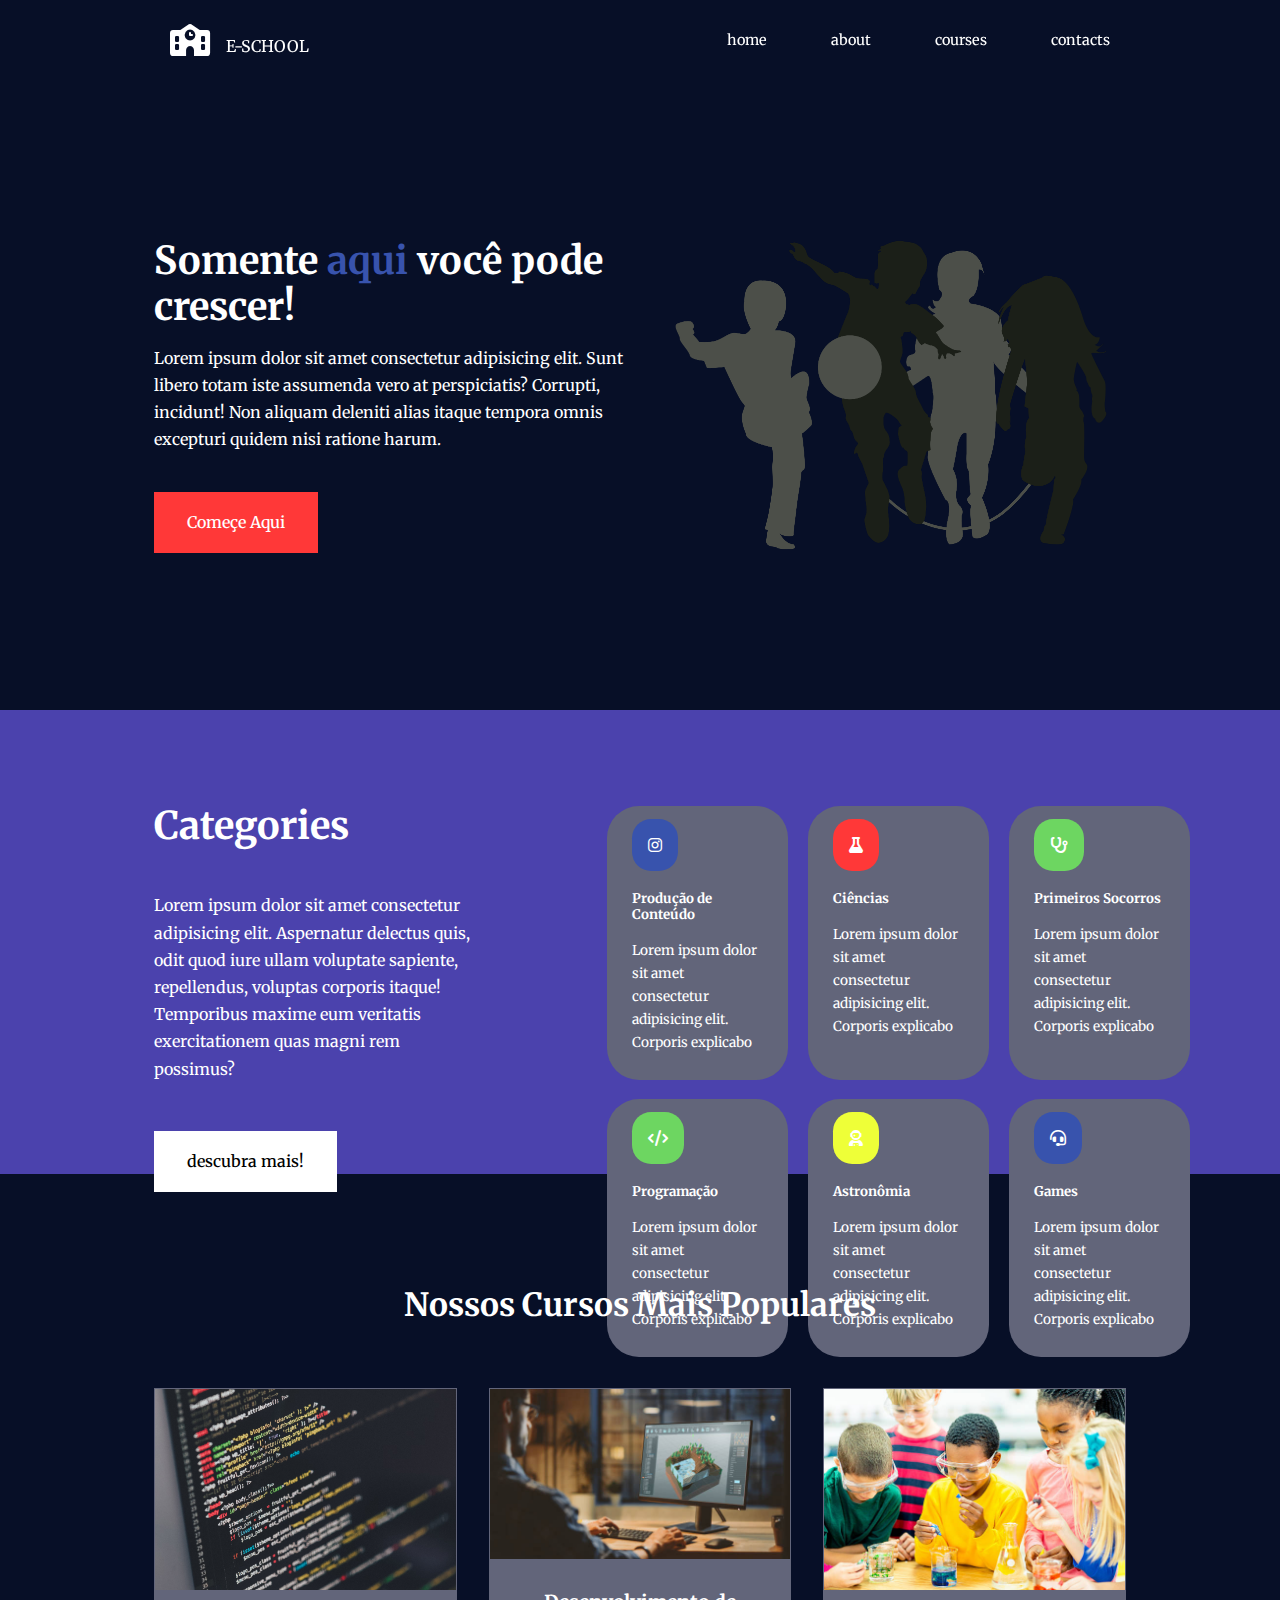
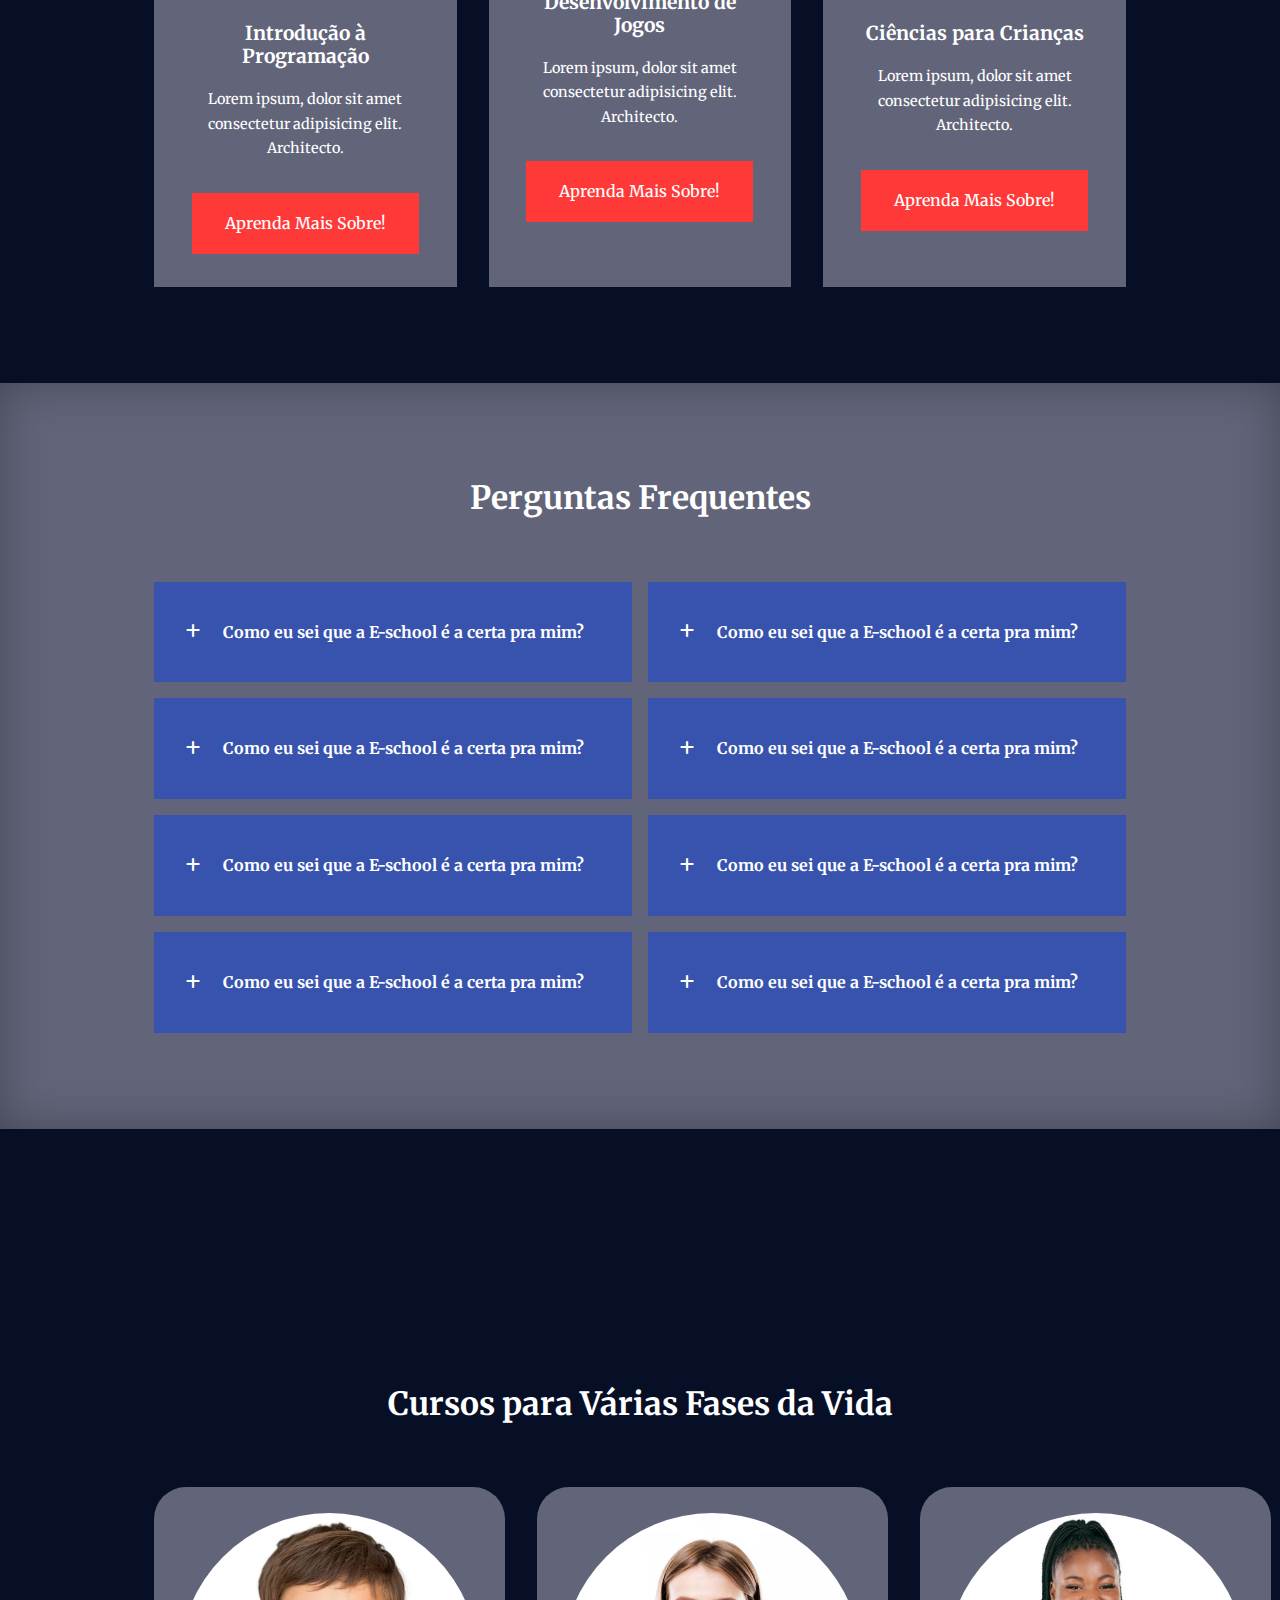
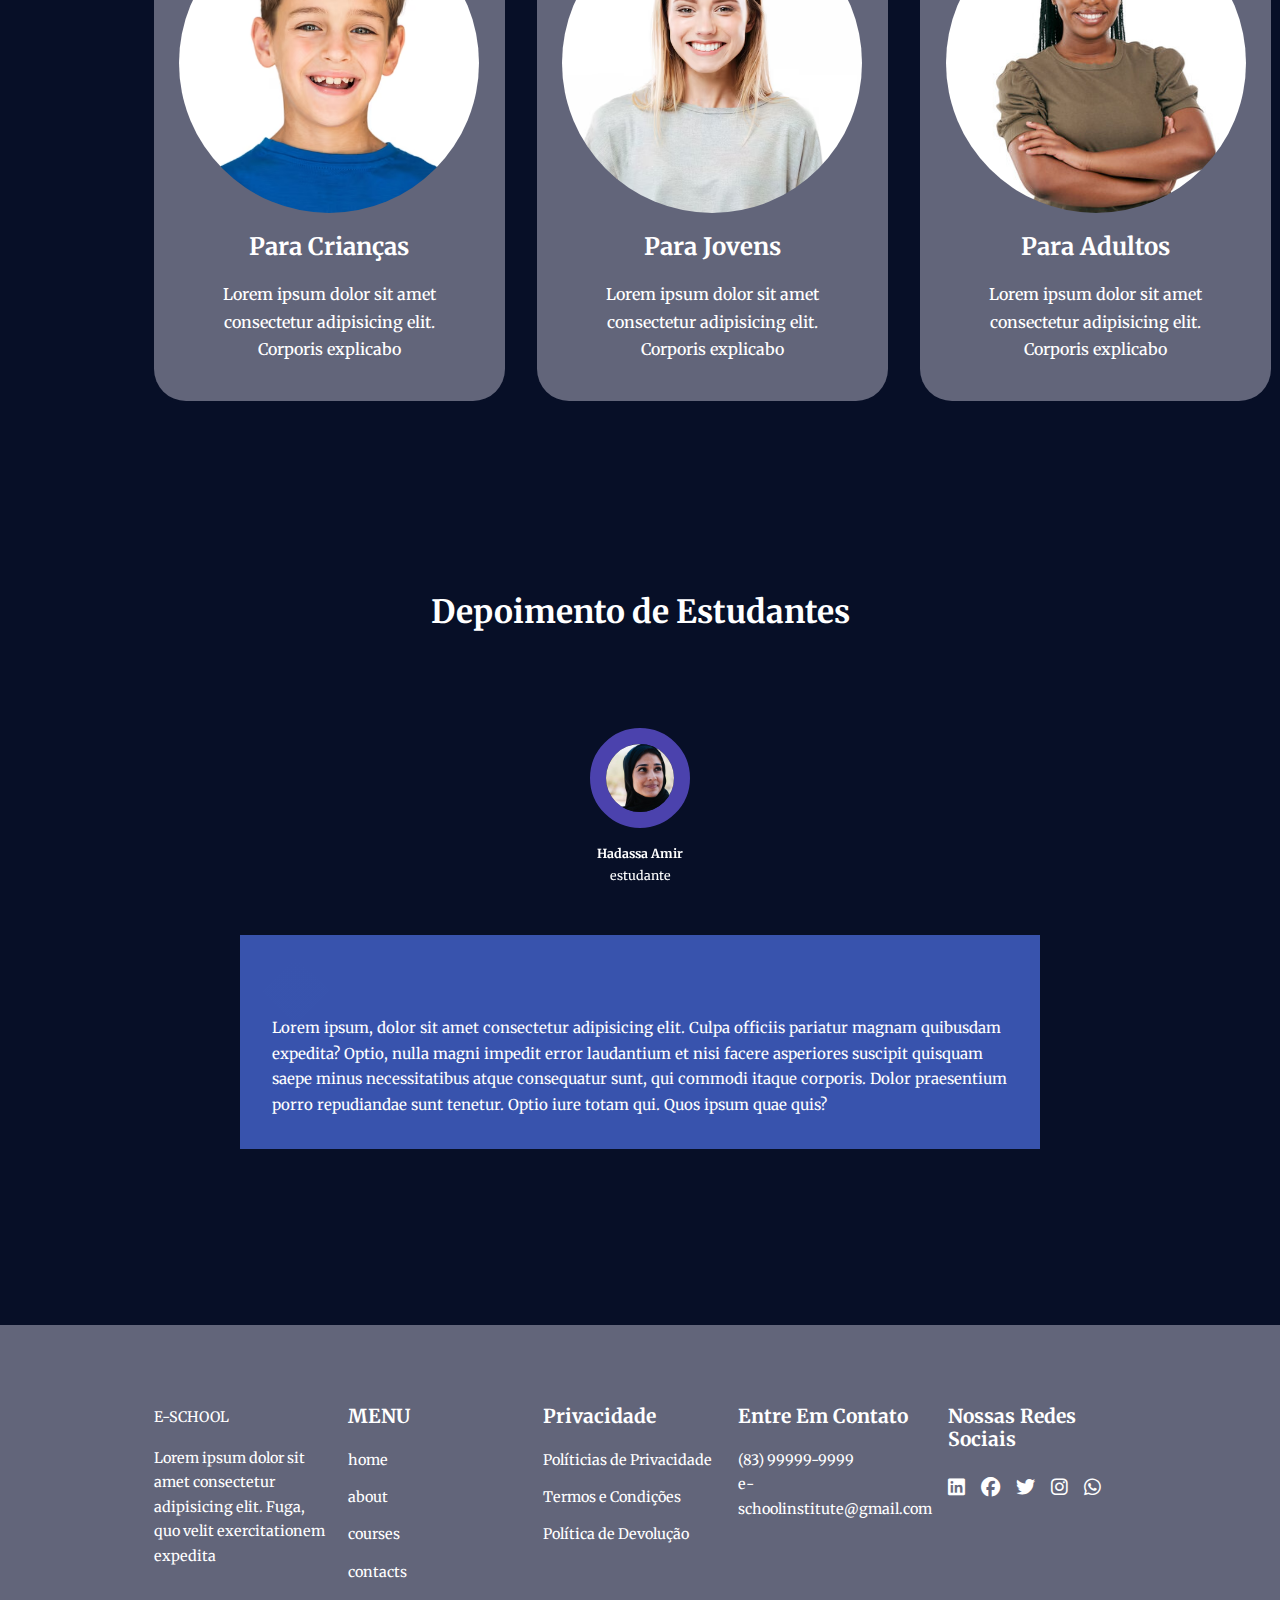
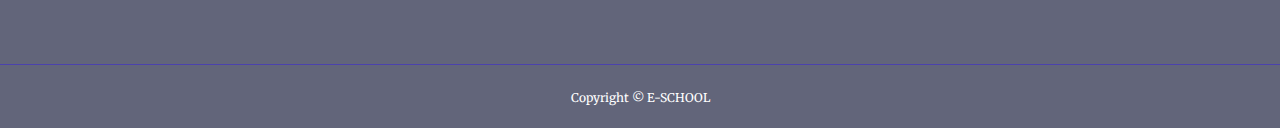
<file: index.html>
<!DOCTYPE html>
<html lang="en">
<head>
    <meta charset="UTF-8">
    <meta name="viewport" content="width=device-width, initial-scale=1.0">
    <link rel="stylesheet" href="css/style.css">
    <link rel="stylesheet" href="css/about.css">
    <link rel="stylesheet" href="css/contact.css">
    <link rel="stylesheet" href="css/courses.css">
    <link rel="stylesheet" href="https://cdn.jsdelivr.net/npm/swiper@11/swiper-bundle.min.css"/>

    <link rel="preconnect" href="https://fonts.googleapis.com">
    <link rel="preconnect" href="https://fonts.gstatic.com" crossorigin>
    <link href="https://fonts.googleapis.com/css2?family=Crimson+Text:ital,wght@0,400;0,600;0,700;1,400;1,600;1,700&family=League+Gothic&family=Merriweather:ital,opsz,wght@0,18..144,300..900;1,18..144,300..900&display=swap" rel="stylesheet">
    <link rel="stylesheet" href="https://cdnjs.cloudflare.com/ajax/libs/font-awesome/6.7.2/css/all.min.css" integrity="sha512-Evv84Mr4kqVGRNSgIGL/F/aIDqQb7xQ2vcrdIwxfjThSH8CSR7PBEakCr51Ck+w+/U6swU2Im1vVX0SVk9ABhg==" crossorigin="anonymous" referrerpolicy="no-referrer" />
    <link rel="preconnect" href="https://fonts.googleapis.com">
    <link rel="preconnect" href="https://fonts.gstatic.com" crossorigin>
    <title>Escola Web</title>
</head>
<body>
     <nav>
         <div class="container nav_container">
                
            <a href="index.html" class="title"><i class="fa-solid fa-school"></i>E-SCHOOL</a>
                <ul class="nav-menu">
                    <li><a href="index.html">home</a></li>
                    <li><a href="about.html">about</a></li>
                    <li><a href="courses.html">courses</a></li>
                    <li><a href="contact.html">contacts</a></li>
                    </ul>
                <button id = "open-menu-bttn"><i class="fa-solid fa-bars"></i></button>
                <button id = "close-menu-bttn"><i class="fa-solid fa-x"></i></button>
        </div>
    </nav>
        <header>
            <div class="container header_container">
                <div class="header-left">
                    <h1>Somente <span>aqui</span> você pode crescer!</h1>
                    <p>
                        Lorem ipsum dolor sit amet consectetur adipisicing elit. Sunt libero totam iste assumenda vero at perspiciatis? Corrupti, incidunt! Non aliquam deleniti alias itaque tempora omnis excepturi quidem nisi ratione harum.
                    </p>
                    <a href="courses.html" class="bttn bttn-primary">Começe Aqui</a>
                </div>
                <div class="header-right">
                    <div class="header-right-img">
                        <img src="images/silhueta.png">

                    </div>
                </div>
            </div>
        </header>
        <section class="categories">
            <div class="container categories-container">
                <div class="categories-left">
                    <h1>Categories</h1>
                    <p>
                        Lorem ipsum dolor sit amet consectetur adipisicing elit. Aspernatur delectus quis, odit quod iure ullam voluptate sapiente, repellendus, voluptas corporis itaque! Temporibus maxime eum veritatis exercitationem quas magni rem possimus?
                    </p>
                    <a href="#" class="bttn">descubra mais!</a>
                </div>
                <div class="categories-right">
                    <article class="category">
                        <span class="category-icon"><i class="fa-brands fa-instagram"></i></span>
                        <h5>Produção de Conteúdo</h5>
                        <p>Lorem ipsum dolor sit amet consectetur adipisicing elit. Corporis explicabo</p>
                    </article>
                    <article class="category">
                        <span class="category-icon"><i class="fa-solid fa-flask"></i></span>
                        <h5>Ciências</h5>
                        <p>Lorem ipsum dolor sit amet consectetur adipisicing elit. Corporis explicabo</p>
                    </article>
                    <article class="category">
                        <span class="category-icon"><i class="fa-solid fa-stethoscope"></i></span>
                        <h5>Primeiros Socorros</h5>
                        <p>Lorem ipsum dolor sit amet consectetur adipisicing elit. Corporis explicabo</p>
                    </article>
                    <article class="category">
                        <span class="category-icon"><i class="fa-solid fa-code"></i></span>
                        <h5>Programação</h5>
                        <p>Lorem ipsum dolor sit amet consectetur adipisicing elit. Corporis explicabo</p>
                    </article>
                    <article class="category">
                        <span class="category-icon"><i class="fa-solid fa-user-astronaut"></i></span>
                        <h5>Astronômia</h5>
                        <p>Lorem ipsum dolor sit amet consectetur adipisicing elit. Corporis explicabo</p>
                    </article>
                    <article class="category">
                        <span class="category-icon"><i class="fa-solid fa-headset"></i></span>
                        <h5>Games</h5>
                        <p>Lorem ipsum dolor sit amet consectetur adipisicing elit. Corporis explicabo</p>
                    </article>
                </div>
            </div>
        </section>
        <section class = "courses">
            <h2>Nossos Cursos Mais Populares</h2>
            <div class="container courses-container">
                <article class="course">
                    <div class="course-img">
                        <img src="images/course1.png">
                    </div>
                    <div class="course-info">
                        <h4>Introdução à Programação</h4>
                    <p>
                        Lorem ipsum, dolor sit amet consectetur adipisicing elit. Architecto.
                    </p>
                    <a href="courses.html" class="bttn bttn-primary">Aprenda Mais Sobre!</a>
                </div>
                 </article>
                 <article class="course">
                    <div class="course-img">
                        <img src="images/course2.png">
                    </div>
                    <div class="course-info">
                        <h4>Desenvolvimento de Jogos</h4>
                    <p>
                        Lorem ipsum, dolor sit amet consectetur adipisicing elit. Architecto.
                    </p>
                    <a href="courses.html" class="bttn bttn-primary">Aprenda Mais Sobre!</a>
                    </div>
                 </article>
                 
                 <article class="course">
                    <div class="course-img">
                        <img src="images/course3.png">
                    </div>
                    <div class="course-info">
                        <h4>Ciências para Crianças</h4>
                    <p>
                        Lorem ipsum, dolor sit amet consectetur adipisicing elit. Architecto.
                    </p>
                    <a href="courses.html" class="bttn bttn-primary">Aprenda Mais Sobre!</a>
                </div>
                 </article>
            </div>
        </section>
        <section class="faqs">
            <h2>Perguntas Frequentes</h2>
            <div class="container faqs-container">
                <article class="faq">
                    <div class="faqs-icon">
                    <i class="fa-solid fa-plus"></i>
                    </div>
                    <div class="faqs-question">
                        <h4>Como eu sei que a E-school é a certa pra mim?</h4>
                        <p>
                            Lorem ipsum dolor sit, amet consectetur adipisicing elit. Possimus, eum natus. Accusantium numquam totam similique perferendis, provident fuga ut cupiditate!
                        </p>
                    </div>
                </article>

                <article class="faq">
                    <div class="faqs-icon">
                    <i class="fa-solid fa-plus"></i>
                    </div>
                    <div class="faqs-question">
                        <h4>Como eu sei que a E-school é a certa pra mim?</h4>
                        <p>
                            Lorem ipsum dolor sit, amet consectetur adipisicing elit. Possimus, eum natus. Accusantium numquam totam similique perferendis, provident fuga ut cupiditate!
                        </p>
                    </div>
                </article>

                <article class="faq">
                    <div class="faqs-icon">
                    <i class="fa-solid fa-plus"></i>
                    </div>
                    <div class="faqs-question">
                        <h4>Como eu sei que a E-school é a certa pra mim?</h4>
                        <p>
                            Lorem ipsum dolor sit, amet consectetur adipisicing elit. Possimus, eum natus. Accusantium numquam totam similique perferendis, provident fuga ut cupiditate!
                        </p>
                    </div>
                </article>

                <article class="faq">
                    <div class="faqs-icon">
                    <i class="fa-solid fa-plus"></i>
                    </div>
                    <div class="faqs-question">
                        <h4>Como eu sei que a E-school é a certa pra mim?</h4>
                        <p>
                            Lorem ipsum dolor sit, amet consectetur adipisicing elit. Possimus, eum natus. Accusantium numquam totam similique perferendis, provident fuga ut cupiditate!
                        </p>
                    </div>
                </article>

                <article class="faq">
                    <div class="faqs-icon">
                    <i class="fa-solid fa-plus"></i>
                    </div>
                    <div class="faqs-question">
                        <h4>Como eu sei que a E-school é a certa pra mim?</h4>
                        <p>
                            Lorem ipsum dolor sit, amet consectetur adipisicing elit. Possimus, eum natus. Accusantium numquam totam similique perferendis, provident fuga ut cupiditate!
                        </p>
                    </div>
                </article>

                <article class="faq">
                    <div class="faqs-icon">
                    <i class="fa-solid fa-plus"></i>
                    </div>
                    <div class="faqs-question">
                        <h4>Como eu sei que a E-school é a certa pra mim?</h4>
                        <p>
                            Lorem ipsum dolor sit, amet consectetur adipisicing elit. Possimus, eum natus. Accusantium numquam totam similique perferendis, provident fuga ut cupiditate!
                        </p>
                    </div>
                </article>

                <article class="faq">
                    <div class="faqs-icon">
                    <i class="fa-solid fa-plus"></i>
                    </div>
                    <div class="faqs-question">
                        <h4>Como eu sei que a E-school é a certa pra mim?</h4>
                        <p>
                            Lorem ipsum dolor sit, amet consectetur adipisicing elit. Possimus, eum natus. Accusantium numquam totam similique perferendis, provident fuga ut cupiditate!
                        </p>
                    </div>
                </article>

                <article class="faq">
                    <div class="faqs-icon">
                    <i class="fa-solid fa-plus"></i>
                    </div>
                    <div class="faqs-question">
                        <h4>Como eu sei que a E-school é a certa pra mim?</h4>
                        <p>
                            Lorem ipsum dolor sit, amet consectetur adipisicing elit. Possimus, eum natus. Accusantium numquam totam similique perferendis, provident fuga ut cupiditate!
                        </p>
                    </div>
                </article>
            </div>
        </section>
        <section class="age-ranges">
            <h2>Cursos para Várias Fases da Vida</h2>
            <div class="container age-ranges-container">
                
                <article class="age">
                    <a href="courses.html">
                    <div class="age-img"><img src="images/kid.png"></div>
                    <h5>Para Crianças</h5>
                    <p>Lorem ipsum dolor sit amet consectetur adipisicing elit. Corporis explicabo</p>
                    </a>
                </article>

                <article class="age">
                    <a href="courses.html">
                    <div class="age-img"><img src="images/teen.png"></div>
                    <h5>Para Jovens</h5>
                    <p>Lorem ipsum dolor sit amet consectetur adipisicing elit. Corporis explicabo</p>
                    </a>
                </article>
                <article class="age">
                    <a href="courses.html">
                    <div class="age-img"><img src="images/adult.png"></div>
                    <h5>Para Adultos</h5>
                    <p>Lorem ipsum dolor sit amet consectetur adipisicing elit. Corporis explicabo</p>
                    </a>
                </article>
               
            </div>
        </section>
        </section>
        <section class="container testimonials-container">
            <h2>Depoimento de Estudantes</h2>
            <div class="swiper mySwiper">
            <div class="swiper-wrapper">
                <article class="testimonial swiper-slide">
                    <div class="avatar">
                        <img src="images/student1.jpg" alt="student number 1">
                    </div>
                    <div class="testimonial-info">
                        <h5>Hadassa Amir</h5>
                        <small>estudante</small>
                    </div>
                    <div class="testimonial-body">
                        <p>
                            Lorem ipsum, dolor sit amet consectetur adipisicing elit. Culpa officiis pariatur magnam quibusdam expedita? Optio, nulla magni impedit error laudantium et nisi facere asperiores suscipit quisquam saepe minus necessitatibus atque consequatur sunt, qui commodi itaque corporis. Dolor praesentium porro repudiandae sunt tenetur. Optio iure totam qui. Quos ipsum quae quis?
                        </p>
                    </div>
                </article>
                <article class="testimonial swiper-slide">
                    <div class="avatar">
                        <img src="images/student3.jpg" alt="student number 1">
                    </div>
                    <div class="testimonial-info">
                        <h5>Jean Beauchamp-Lang</h5>
                        <small>estudante</small>
                    </div>
                    <div class="testimonial-body">
                        <p>
                            Lorem ipsum, dolor sit amet consectetur adipisicing elit. Culpa officiis pariatur magnam quibusdam expedita? Optio, nulla magni impedit error laudantium et nisi facere asperiores suscipit quisquam saepe minus necessitatibus atque consequatur sunt, qui commodi itaque corporis. Dolor praesentium porro repudiandae sunt tenetur. Optio iure totam qui. Quos ipsum quae quis?
                        </p>
                    </div>
                </article>
                <article class="testimonial swiper-slide">
                    <div class="avatar">
                        <img src="images/student2.jpg" alt="student number 1">
                    </div>
                    <div class="testimonial-info">
                        <h5>Edd Kamir</h5>
                        <small>estudante</small>
                    </div>
                    <div class="testimonial-body">
                        <p>
                            Lorem ipsum, dolor sit amet consectetur adipisicing elit. Culpa officiis pariatur magnam quibusdam expedita? Optio, nulla magni impedit error laudantium et nisi facere asperiores suscipit quisquam saepe minus necessitatibus atque consequatur sunt, qui commodi itaque corporis. Dolor praesentium porro repudiandae sunt tenetur. Optio iure totam qui. Quos ipsum quae quis?
                        </p>
                    </div>
                </article>
                <article class="testimonial swiper-slide">
                    <div class="avatar">
                        <img src="images/student4.jpg" alt="student number 1">
                    </div>
                    <div class="testimonial-info">
                        <h5>Angela Johns</h5>
                        <small>estudante</small>
                    </div>
                    <div class="testimonial-body">
                        <p>
                            Lorem ipsum, dolor sit amet consectetur adipisicing elit. Culpa officiis pariatur magnam quibusdam expedita? Optio, nulla magni impedit error laudantium et nisi facere asperiores suscipit quisquam saepe minus necessitatibus atque consequatur sunt, qui commodi itaque corporis. Dolor praesentium porro repudiandae sunt tenetur. Optio iure totam qui. Quos ipsum quae quis?
                        </p>
                    </div>
                </article>
                <article class="testimonial swiper-slide">
                    <div class="avatar">
                        <img src="images/student5.jpg" alt="student number 1">
                    </div>
                    <div class="testimonial-info">
                        <h5>Michel Paixão</h5>
                        <small>estudante</small>
                    </div>
                    <div class="testimonial-body">
                        <p>
                            Lorem ipsum, dolor sit amet consectetur adipisicing elit. Culpa officiis pariatur magnam quibusdam expedita? Optio, nulla magni impedit error laudantium et nisi facere asperiores suscipit quisquam saepe minus necessitatibus atque consequatur sunt, qui commodi itaque corporis. Dolor praesentium porro repudiandae sunt tenetur. Optio iure totam qui. Quos ipsum quae quis?
                        </p>
                    </div>
                </article>
            </div>
                <div class="swiper-pagination"></div>
            </div>
        </section>

        <footer class="footer">
            <div class="container footer-container">
                <div class="footer-1">
                    <a href="index.html" class="footer-logo">E-SCHOOL</a>
                    <p>Lorem ipsum dolor sit amet consectetur adipisicing elit. Fuga, quo velit exercitationem expedita</p>
                </div>
                <div class="footer-2">
                    <h4>MENU</h4>
                    <ul class="footer-menu">
                        <li><a href="index.html">home</a></li>
                        <li><a href="about.html">about</a></li>
                        <li><a href="courses.html">courses</a></li>
                        <li><a href="contact.html">contacts</a></li>
                    </ul>
                </div>
                <div class="footer-3">
                    <h4>Privacidade</h4>
                    <ul class="privacy">
                        <li><a href="#">Políticias de Privacidade</a></li>
                        <li><a href="#">Termos e Condições</a></li>
                        <li><a href="#">Política de Devolução</a></li>
                    </ul>
                </div>
                <div class="footer-4">
                    <h4>Entre Em Contato</h4>
                    <p>(83) 99999-9999</p>
                    <p>e-schoolinstitute@gmail.com</p>
                </div>
                <div class="footer-5">
                    <h4>Nossas Redes Sociais</h4>
                <ul class="footer-socials">
                    <li><a href="#"><i class = "fa-brands fa-linkedin"></i></a></li>
                    <li><a href="#"><i class = "fa-brands fa-facebook"></i></a></li>
                    <li><a href="#"><i class = "fa-brands fa-twitter"></i></a></li>
                    <li><a href="#"><i class = "fa-brands fa-instagram"></i></a></li>
                    <li><a href="#"><i class = "fa-brands fa-whatsapp"></i></a></li>
                </ul>
                </div>
            </div>
            <div class="footer-copyright">
                <small>Copyright &copy; E-SCHOOL</small>
            </div>
        </footer>
        <script src="script.js"></script>
        <script src="https://cdn.jsdelivr.net/npm/swiper@11/swiper-bundle.min.js"></script>
        <script>
        var swiper = new Swiper(".mySwiper", {
            spaceBetween: 40,
            speed: 500,            
            simulateTouch: true,   
            grabCursor: true,     
            loop: false,
            breakpoint: {
                 0: {
                    slidesPerView: 1
                },
                640: {
                    slidesPerView: 2
                },
                1024: {
                    slidesPerView: 3
                }
            }
        })
        </script>
<script src="https://cdn.jsdelivr.net/npm/swiper@11/swiper-bundle.min.js"></script>
</body>
</html>
</file>
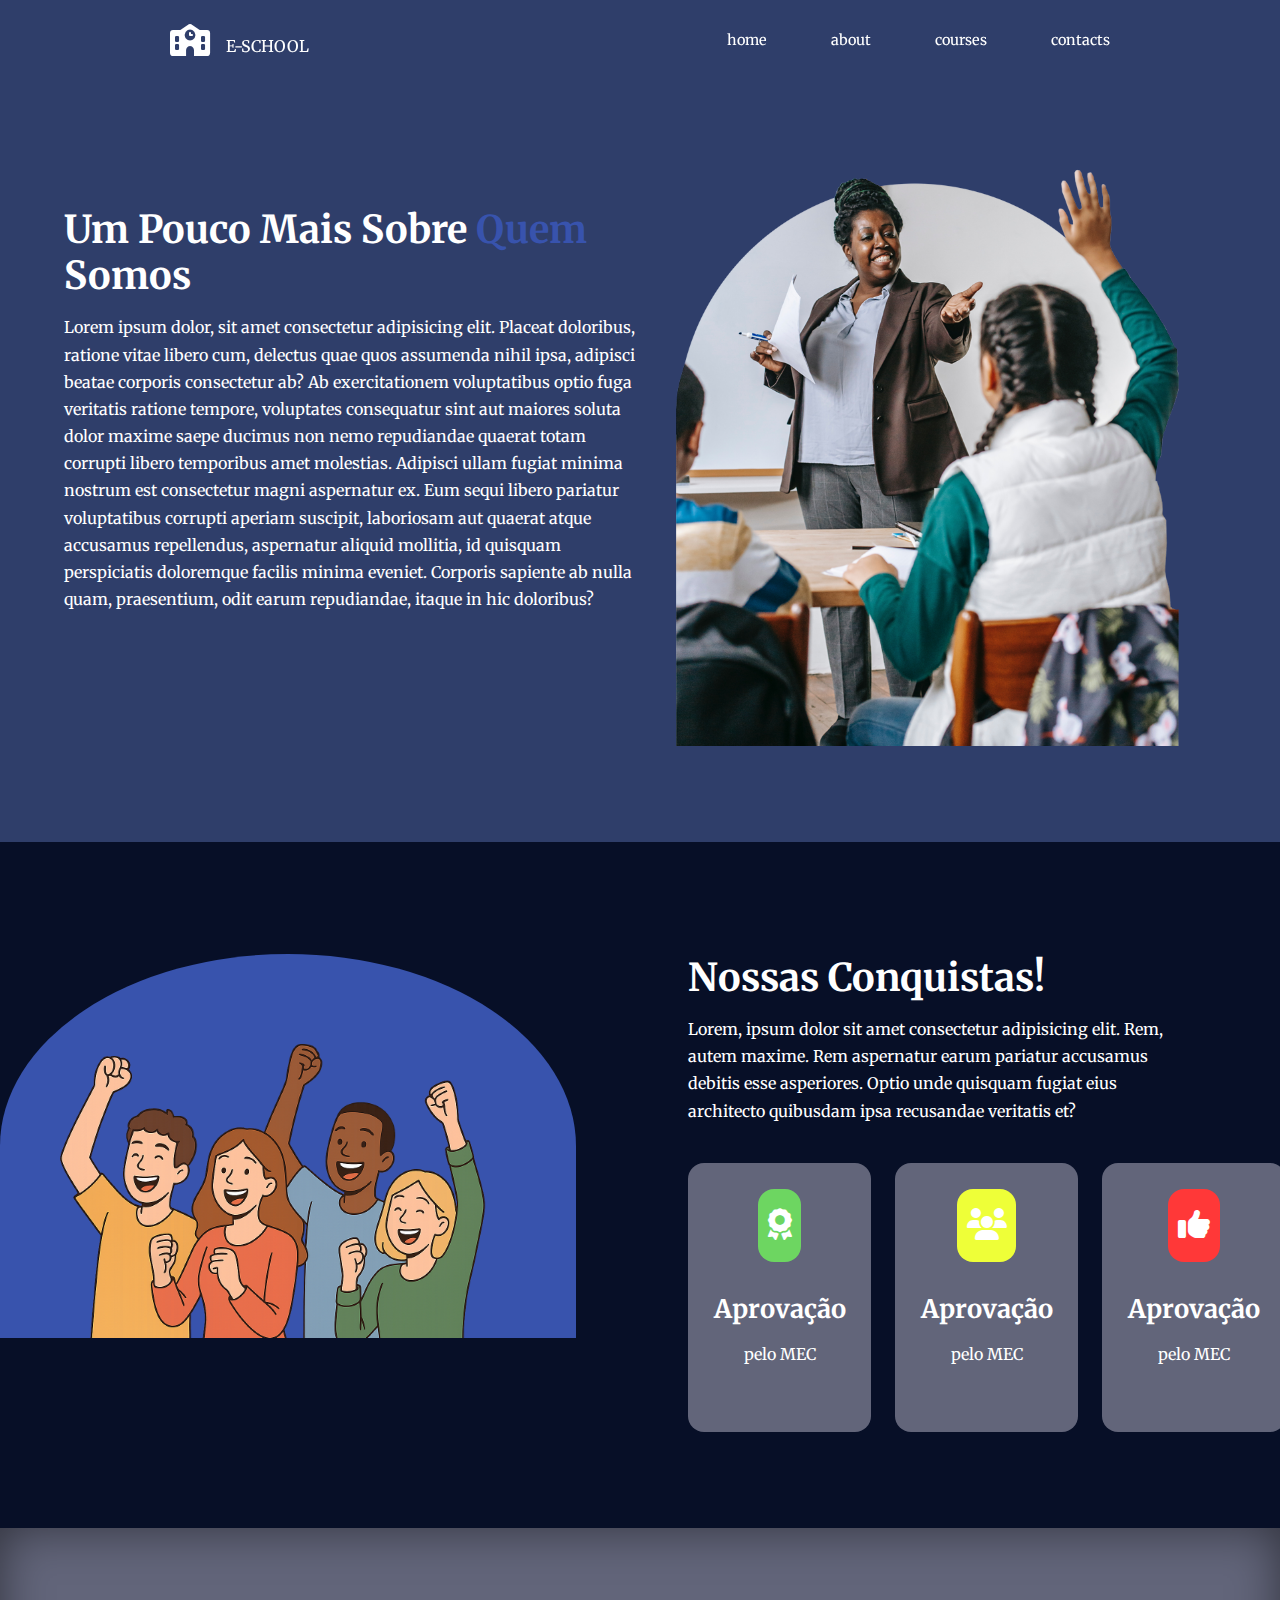
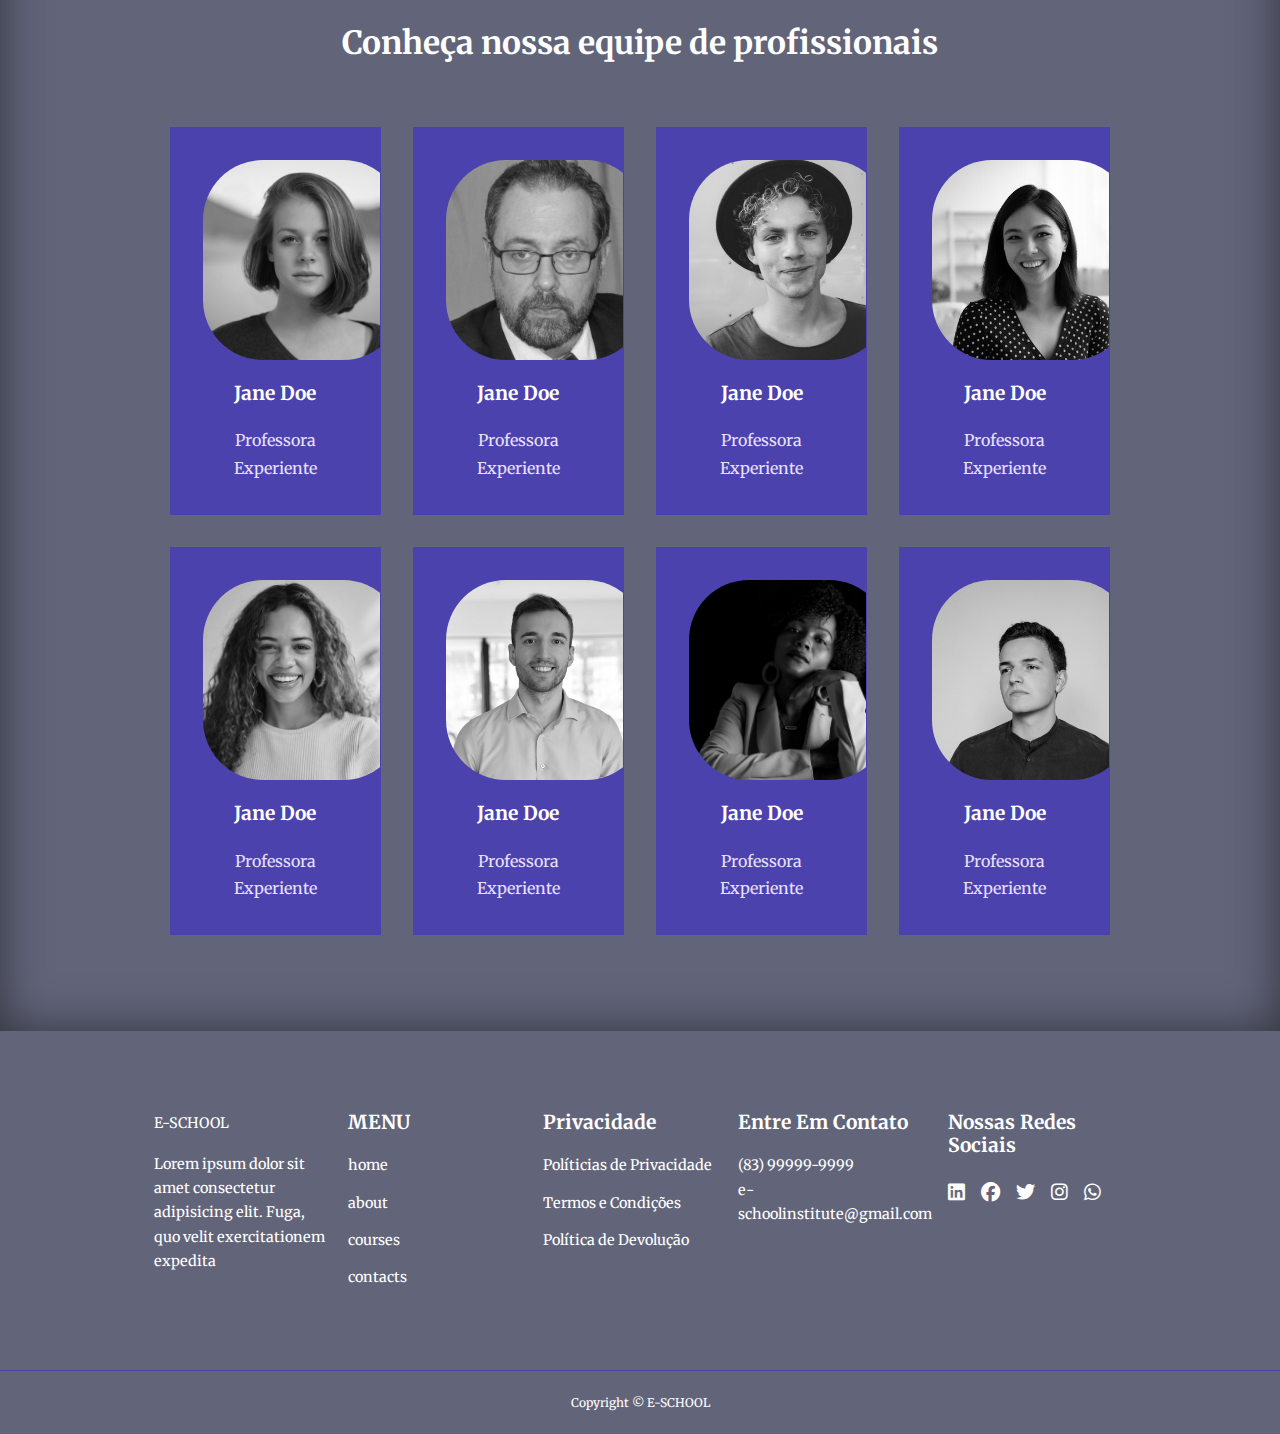
<file: about.html>
<!DOCTYPE html>
<html lang="en">
<head>
    <meta charset="UTF-8">
    <meta name="viewport" content="width=device-width, initial-scale=1.0">
    <link rel="stylesheet" href="css/style.css">
    <link rel="stylesheet" href="css/about.css">
    <link rel="stylesheet" href="https://cdn.jsdelivr.net/npm/swiper@11/swiper-bundle.min.css"/>

    <link rel="preconnect" href="https://fonts.googleapis.com">
    <link rel="preconnect" href="https://fonts.gstatic.com" crossorigin>
    <link href="https://fonts.googleapis.com/css2?family=Crimson+Text:ital,wght@0,400;0,600;0,700;1,400;1,600;1,700&family=League+Gothic&family=Merriweather:ital,opsz,wght@0,18..144,300..900;1,18..144,300..900&display=swap" rel="stylesheet">
    <link rel="stylesheet" href="https://cdnjs.cloudflare.com/ajax/libs/font-awesome/6.7.2/css/all.min.css" integrity="sha512-Evv84Mr4kqVGRNSgIGL/F/aIDqQb7xQ2vcrdIwxfjThSH8CSR7PBEakCr51Ck+w+/U6swU2Im1vVX0SVk9ABhg==" crossorigin="anonymous" referrerpolicy="no-referrer" />
    <link rel="preconnect" href="https://fonts.googleapis.com">
    <link rel="preconnect" href="https://fonts.gstatic.com" crossorigin>
    <title>Escola Web</title>
</head>
<body>
        <nav>
            <div class="container nav_container">
                
                <a href="index.html" class="title"><i class="fa-solid fa-school"></i>E-SCHOOL</a>
                    <ul class="nav-menu">
                        <li><a href="index.html">home</a></li>
                        <li><a href="about.html">about</a></li>
                        <li><a href="courses.html">courses</a></li>
                        <li><a href="contact.html">contacts</a></li>
                    </ul>
                    <button id = "open-menu-bttn"><i class="fa-solid fa-bars"></i></button>
                    <button id = "close-menu-bttn"><i class="fa-solid fa-x"></i></button>
                </div>
        </nav>

<section class="about-info">
    <div class="about-info-container">
        <div class="about-info-left">
        <h1>Um Pouco Mais Sobre <span> Quem </span> Somos</h1>
        <p>Lorem ipsum dolor, sit amet consectetur adipisicing elit. Placeat doloribus, ratione vitae libero cum, delectus quae quos assumenda nihil ipsa, adipisci beatae corporis consectetur ab? Ab exercitationem voluptatibus optio fuga veritatis ratione tempore, voluptates consequatur sint aut maiores soluta dolor maxime saepe ducimus non nemo repudiandae quaerat totam corrupti libero temporibus amet molestias. Adipisci ullam fugiat minima nostrum est consectetur magni aspernatur ex. Eum sequi libero pariatur voluptatibus corrupti aperiam suscipit, laboriosam aut quaerat atque accusamus repellendus, aspernatur aliquid mollitia, id quisquam perspiciatis doloremque facilis minima eveniet. Corporis sapiente ab nulla quam, praesentium, odit earum repudiandae, itaque in hic doloribus?</p>
        </div>
        <div class="about-info-right">
            <img src="images/teachers.png">
        </div>
    </div>
</section>

<section class="about-achievements">
    <div class="about-achievements-container">
        <div class="about-achievements-left">
            <div class="shape">
            <img src="images/conquista.png" alt="">
            </div>
        </div>
        <div class="about-achievements-right">
            <h1>Nossas Conquistas!</h1>
            <p>
                Lorem, ipsum dolor sit amet consectetur adipisicing elit. Rem, autem maxime. Rem aspernatur earum pariatur accusamus debitis esse asperiores. Optio unde quisquam fugiat eius architecto quibusdam ipsa recusandae veritatis et?
            </p>
            <div class="achievements-cards">
                <article class="achievement-card">
                    <span class="achievement-icon">
                    <i class="fa-sharp-duotone fa-solid fa-award"></i>
                </span>
                <h3>Aprovação</h3>
                <p>pelo MEC</p>
                </article>

                 <article class="achievement-card">
                    <span class="achievement-icon">
                    <i class="fa-duotone fa-solid fa-users"></i>
                </span>
                <h3>Aprovação</h3>
                <p>pelo MEC</p>
                </article>

                 <article class="achievement-card">
                    <span class="achievement-icon">
                    <i class="fa-duotone fa-solid fa-thumbs-up"></i>
                </span>
                <h3>Aprovação</h3>
                <p>pelo MEC</p>
                </article>
            </div>
        </div> 
    </div>
</section>
<section class="about-team">
    <h2>Conheça nossa <span>equipe</span> de profissionais</h2>
    <div class="container team-container">
        <article class="team-member">
            <article class="team-member-avatar">
                <img src="images/prof1.jpg" alt="">
            </article>
            <div class="team-member-info">
                <h4>Jane Doe</h4>
                <p>Professora Experiente</p>
            </div>
            <div class="team-member-socials">
                <a href="https://instagram.com"target="_blank"><i class="fa-brands fa-instagram"></i></a>
                <a href="https://twitter.com"target="_blank"><i class="fa-brands fa-twitter"></i></a>
                <a href="https://youtube.com"target="_blank"><i class="fa-brands fa-youtube"></i></a>
                <a href="https://linkedin.com"target="_blank"><i class="fa-brands fa-linkedin"></i></a>
            </div>
        </article>
         <article class="team-member">
            <article class="team-member-avatar">
                <img src="images/prof2.jpg" alt="">
            </article>
            <div class="team-member-info">
                <h4>Jane Doe</h4>
                <p>Professora Experiente</p>
            </div>
            <div class="team-member-socials">
                <a href="https://instagram.com"target="_blank"><i class="fa-brands fa-instagram"></i></a>
                <a href="https://twitter.com"target="_blank"><i class="fa-brands fa-twitter"></i></a>
                <a href="https://youtube.com"target="_blank"><i class="fa-brands fa-youtube"></i></a>
                <a href="https://linkedin.com"target="_blank"><i class="fa-brands fa-linkedin"></i></a>
            </div>
        </article>
         <article class="team-member">
            <article class="team-member-avatar">
                <img src="images/prof3.jpg" alt="">
            </article>
            <div class="team-member-info">
                <h4>Jane Doe</h4>
                <p>Professora Experiente</p>
            </div>
            <div class="team-member-socials">
                <a href="https://instagram.com"target="_blank"><i class="fa-brands fa-instagram"></i></a>
                <a href="https://twitter.com"target="_blank"><i class="fa-brands fa-twitter"></i></a>
                <a href="https://youtube.com"target="_blank"><i class="fa-brands fa-youtube"></i></a>
                <a href="https://linkedin.com"target="_blank"><i class="fa-brands fa-linkedin"></i></a>
            </div>
        </article>
         <article class="team-member">
            <article class="team-member-avatar">
                <img src="images/prof4.jpg" alt="">
            </article>
            <div class="team-member-info">
                <h4>Jane Doe</h4>
                <p>Professora Experiente</p>
            </div>
            <div class="team-member-socials">
                <a href="https://instagram.com"target="_blank"><i class="fa-brands fa-instagram"></i></a>
                <a href="https://linkedin.com"target="_blank"><i class="fa-brands fa-linkedin"></i></a>
            </div>
        </article>
         <article class="team-member">
            <article class="team-member-avatar">
                <img src="images/prof5.jpg" alt="">
            </article>
            <div class="team-member-info">
                <h4>Jane Doe</h4>
                <p>Professora Experiente</p>
            </div>
            <div class="team-member-socials">
                <a href="https://instagram.com"target="_blank"><i class="fa-brands fa-instagram"></i></a>
                <a href="https://twitter.com"target="_blank"><i class="fa-brands fa-twitter"></i></a>
                <a href="https://youtube.com"target="_blank"><i class="fa-brands fa-youtube"></i></a>
                <a href="https://linkedin.com"target="_blank"><i class="fa-brands fa-linkedin"></i></a>
            </div>
        </article>
         <article class="team-member">
            <article class="team-member-avatar">
                <img src="images/prof6.jpg" alt="">
            </article>
            <div class="team-member-info">
                <h4>Jane Doe</h4>
                <p>Professora Experiente</p>
            </div>
            <div class="team-member-socials">
                <a href="https://instagram.com"target="_blank"><i class="fa-brands fa-instagram"></i></a>
                <a href="https://twitter.com"target="_blank"><i class="fa-brands fa-twitter"></i></a>
                <a href="https://youtube.com"target="_blank"><i class="fa-brands fa-youtube"></i></a>
                <a href="https://linkedin.com"target="_blank"><i class="fa-brands fa-linkedin"></i></a>
            </div>
        </article>
         <article class="team-member">
            <article class="team-member-avatar">
                <img src="images/prof7.jpg" alt="">
            </article>
            <div class="team-member-info">
                <h4>Jane Doe</h4>
                <p>Professora Experiente</p>
            </div>
            <div class="team-member-socials">
                <a href="https://instagram.com"target="_blank"><i class="fa-brands fa-instagram"></i></a>
                <a href="https://youtube.com"target="_blank"><i class="fa-brands fa-youtube"></i></a>
                <a href="https://linkedin.com"target="_blank"><i class="fa-brands fa-linkedin"></i></a>
            </div>
        </article>
         <article class="team-member">
            <article class="team-member-avatar">
                <img src="images/prof8.jpg" alt="">
            </article>
            <div class="team-member-info">
                <h4>Jane Doe</h4>
                <p>Professora Experiente</p>
            </div>
            <div class="team-member-socials">
                <a href="https://instagram.com"target="_blank"><i class="fa-brands fa-instagram"></i></a>
                <a href="https://twitter.com"target="_blank"><i class="fa-brands fa-twitter"></i></a>
                <a href="https://youtube.com"target="_blank"><i class="fa-brands fa-youtube"></i></a>
                <a href="https://linkedin.com"target="_blank"><i class="fa-brands fa-linkedin"></i></a>
            </div>
        </article>
    </div>
</section>
<footer class="footer">
            <div class="container footer-container">
                <div class="footer-1">
                    <a href="index.html" class="footer-logo">E-SCHOOL</a>
                    <p>Lorem ipsum dolor sit amet consectetur adipisicing elit. Fuga, quo velit exercitationem expedita</p>
                </div>
                <div class="footer-2">
                    <h4>MENU</h4>
                    <ul class="footer-menu">
                        <li><a href="index.html">home</a></li>
                        <li><a href="about.html">about</a></li>
                        <li><a href="courses.html">courses</a></li>
                        <li><a href="contact.html">contacts</a></li>
                    </ul>
                </div>
                <div class="footer-3">
                    <h4>Privacidade</h4>
                    <ul class="privacy">
                        <li><a href="#">Políticias de Privacidade</a></li>
                        <li><a href="#">Termos e Condições</a></li>
                        <li><a href="#">Política de Devolução</a></li>
                    </ul>
                </div>
                <div class="footer-4">
                    <h4>Entre Em Contato</h4>
                    <p>(83) 99999-9999</p>
                    <p>e-schoolinstitute@gmail.com</p>
                </div>
                <div class="footer-5">
                    <h4>Nossas Redes Sociais</h4>
                <ul class="footer-socials">
                    <li><a href="#"><i class = "fa-brands fa-linkedin"></i></a></li>
                    <li><a href="#"><i class = "fa-brands fa-facebook"></i></a></li>
                    <li><a href="#"><i class = "fa-brands fa-twitter"></i></a></li>
                    <li><a href="#"><i class = "fa-brands fa-instagram"></i></a></li>
                    <li><a href="#"><i class = "fa-brands fa-whatsapp"></i></a></li>
                </ul>
                </div>
            </div>
            <div class="footer-copyright">
                <small>Copyright &copy; E-SCHOOL</small>
            </div>
        </footer>
        <script src="script.js"></script>
</body>
</html>
</file>
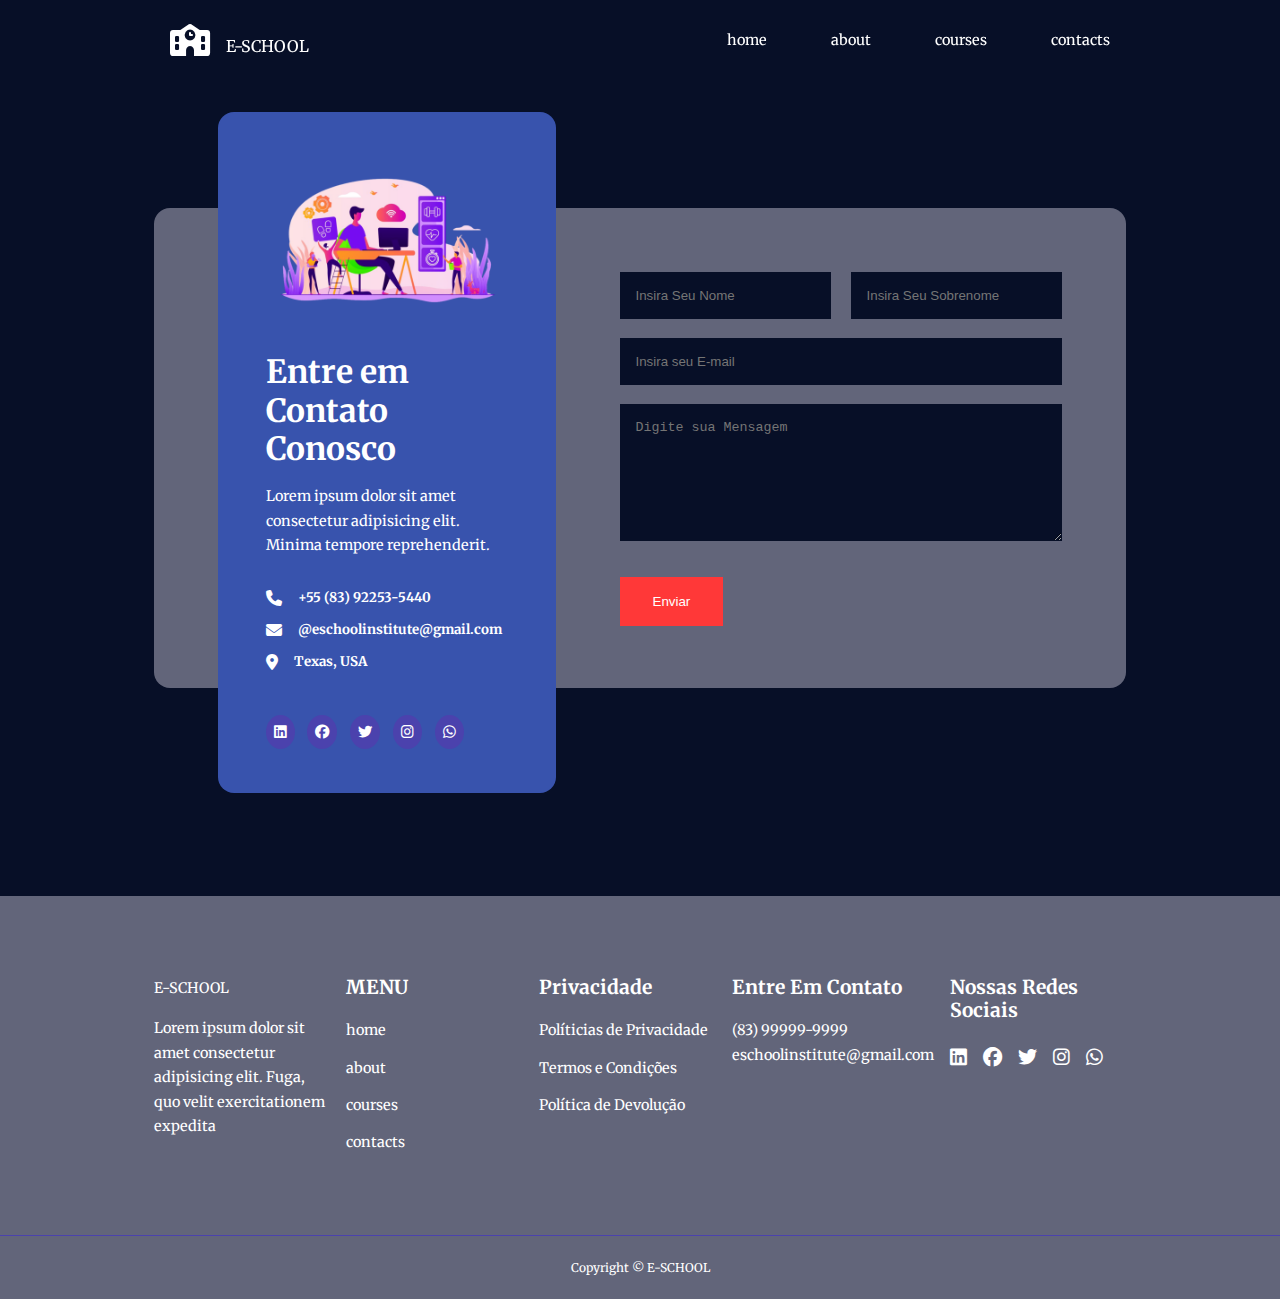
<file: contact.html>
<!DOCTYPE html>
<html lang="en">
<head>
    <meta charset="UTF-8">
    <meta name="viewport" content="width=device-width, initial-scale=1.0">
    <link rel="stylesheet" href="css/style.css">
    <link rel="stylesheet" href="css/contact.css">
    <link rel="stylesheet" href="https://cdn.jsdelivr.net/npm/swiper@11/swiper-bundle.min.css"/>

    <link rel="preconnect" href="https://fonts.googleapis.com">
    <link rel="preconnect" href="https://fonts.gstatic.com" crossorigin>
    <link href="https://fonts.googleapis.com/css2?family=Crimson+Text:ital,wght@0,400;0,600;0,700;1,400;1,600;1,700&family=League+Gothic&family=Merriweather:ital,opsz,wght@0,18..144,300..900;1,18..144,300..900&display=swap" rel="stylesheet">
    <link rel="stylesheet" href="https://cdnjs.cloudflare.com/ajax/libs/font-awesome/6.7.2/css/all.min.css" integrity="sha512-Evv84Mr4kqVGRNSgIGL/F/aIDqQb7xQ2vcrdIwxfjThSH8CSR7PBEakCr51Ck+w+/U6swU2Im1vVX0SVk9ABhg==" crossorigin="anonymous" referrerpolicy="no-referrer" />
    <link rel="preconnect" href="https://fonts.googleapis.com">
    <link rel="preconnect" href="https://fonts.gstatic.com" crossorigin>
    <title>Escola Web</title>
</head>
<body>
     <nav>
         <div class="container nav_container">
                
            <a href="index.html" class="title"><i class="fa-solid fa-school"></i>E-SCHOOL</a>
                <ul class="nav-menu">
                    <li><a href="index.html">home</a></li>
                    <li><a href="about.html">about</a></li>
                    <li><a href="courses.html">courses</a></li>
                    <li><a href="contact.html">contacts</a></li>
                    </ul>
                <button id = "open-menu-bttn"><i class="fa-solid fa-bars"></i></button>
                <button id = "close-menu-bttn"><i class="fa-solid fa-x"></i></button>
        </div>
    </nav>

    <section class="contact">
        <div class="container contact-container">
            <aside class="contact-aside">
                <div class="aside-img">
                <img src="images/contact.png">
                </div>
                    <h2>Entre em Contato Conosco</h2>
                    <p>Lorem ipsum dolor sit amet consectetur adipisicing elit. Minima tempore reprehenderit.</p>
                    <ul class="contact-details">
                        <li>
                            <i class="fa-solid fa-phone"></i>
                            <h5>+55 (83) 92253-5440</h5>
                        </li>
                        <li>
                            <i class="fa-solid fa-envelope"></i>
                            <h5>@eschoolinstitute@gmail.com</h5>
                        </li>
                        <li>
                            <i class="fa-solid fa-location-dot"></i>
                            <h5>Texas, USA</h5>
                        </li>
                    </ul>
                    <ul class="contact-socials">
                    <li><a href="#"><i class = "fa-brands fa-linkedin"></i></a></li>
                    <li><a href="#"><i class = "fa-brands fa-facebook"></i></a></li>
                    <li><a href="#"><i class = "fa-brands fa-twitter"></i></a></li>
                    <li><a href="#"><i class = "fa-brands fa-instagram"></i></a></li>
                    <li><a href="#"><i class = "fa-brands fa-whatsapp"></i></a></li>
                </ul>
            </aside>
            <form class="contact-form" action="https://formspree.io/f/manovbnp" method="POST">
                <div class="form-name">
                    <input type="text" name="Nome" placeholder="Insira Seu Nome" required>
                    <input type="text" name="Sobrenome" placeholder="Insira Seu Sobrenome" required>
                </div>
                <input type="email" name="Endereço de Email" placeholder="Insira seu E-mail" required>
                <textarea name="mensagem" | rows="7" placeholder="Digite sua Mensagem" required></textarea>
                <button type="submit" class="bttn bttn-primary">Enviar</button>
            </form>

        </div>
    </section>

    <footer class="footer">
            <div class="container footer-container">
                <div class="footer-1">
                    <a href="index.html" class="footer-logo">E-SCHOOL</a>
                    <p>Lorem ipsum dolor sit amet consectetur adipisicing elit. Fuga, quo velit exercitationem expedita</p>
                </div>
                <div class="footer-2">
                    <h4>MENU</h4>
                    <ul class="footer-menu">
                        <li><a href="index.html">home</a></li>
                        <li><a href="about.html">about</a></li>
                        <li><a href="courses.html">courses</a></li>
                        <li><a href="contact.html">contacts</a></li>
                    </ul>
                </div>
                <div class="footer-3">
                    <h4>Privacidade</h4>
                    <ul class="privacy">
                        <li><a href="#">Políticias de Privacidade</a></li>
                        <li><a href="#">Termos e Condições</a></li>
                        <li><a href="#">Política de Devolução</a></li>
                    </ul>
                </div>
                <div class="footer-4">
                    <h4>Entre Em Contato</h4>
                    <p>(83) 99999-9999</p>
                    <p>eschoolinstitute@gmail.com</p>
                </div>
                <div class="footer-5">
                    <h4>Nossas Redes Sociais</h4>
                <ul class="footer-socials">
                    <li><a href="#"><i class = "fa-brands fa-linkedin"></i></a></li>
                    <li><a href="#"><i class = "fa-brands fa-facebook"></i></a></li>
                    <li><a href="#"><i class = "fa-brands fa-twitter"></i></a></li>
                    <li><a href="#"><i class = "fa-brands fa-instagram"></i></a></li>
                    <li><a href="#"><i class = "fa-brands fa-whatsapp"></i></a></li>
                </ul>
                </div>
            </div>
            <div class="footer-copyright">
                <small>Copyright &copy; E-SCHOOL</small>
            </div>
        </footer>
        <script src="script.js"></script>
</body>
</html>
</file>
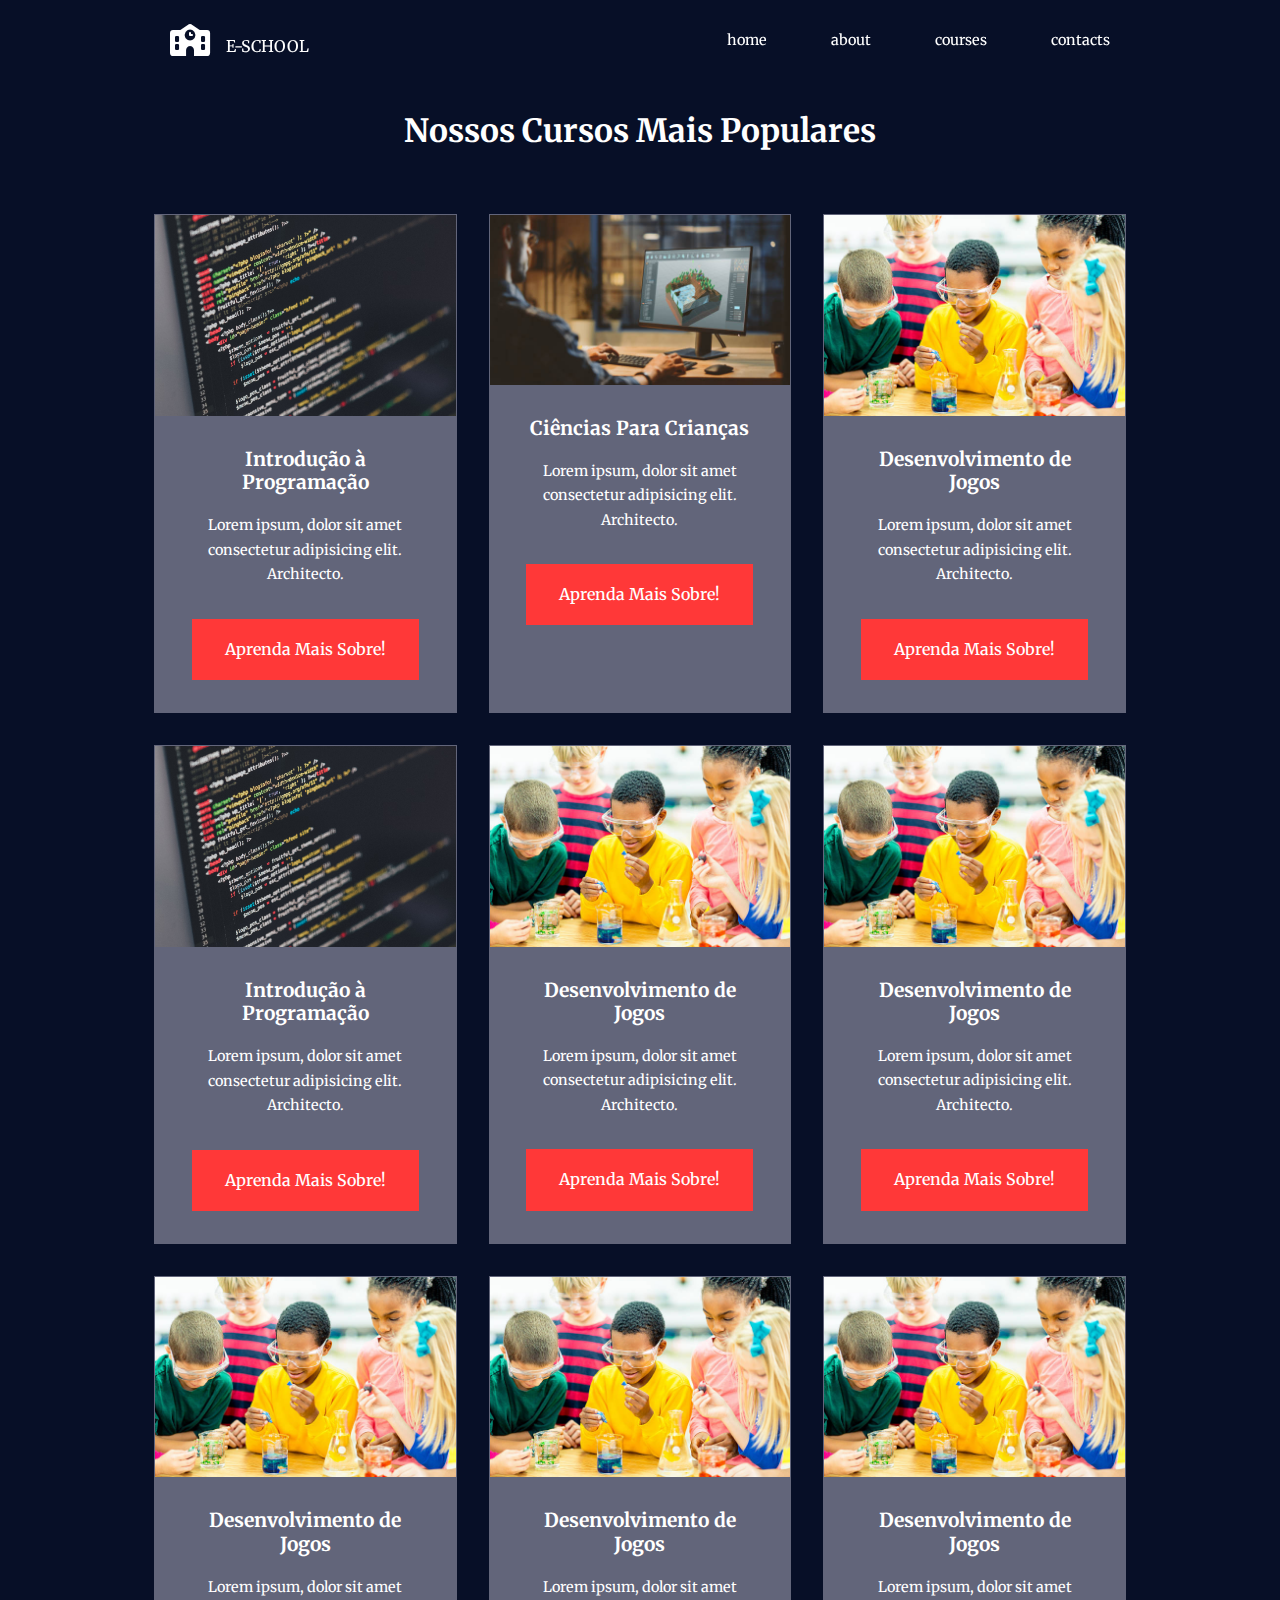
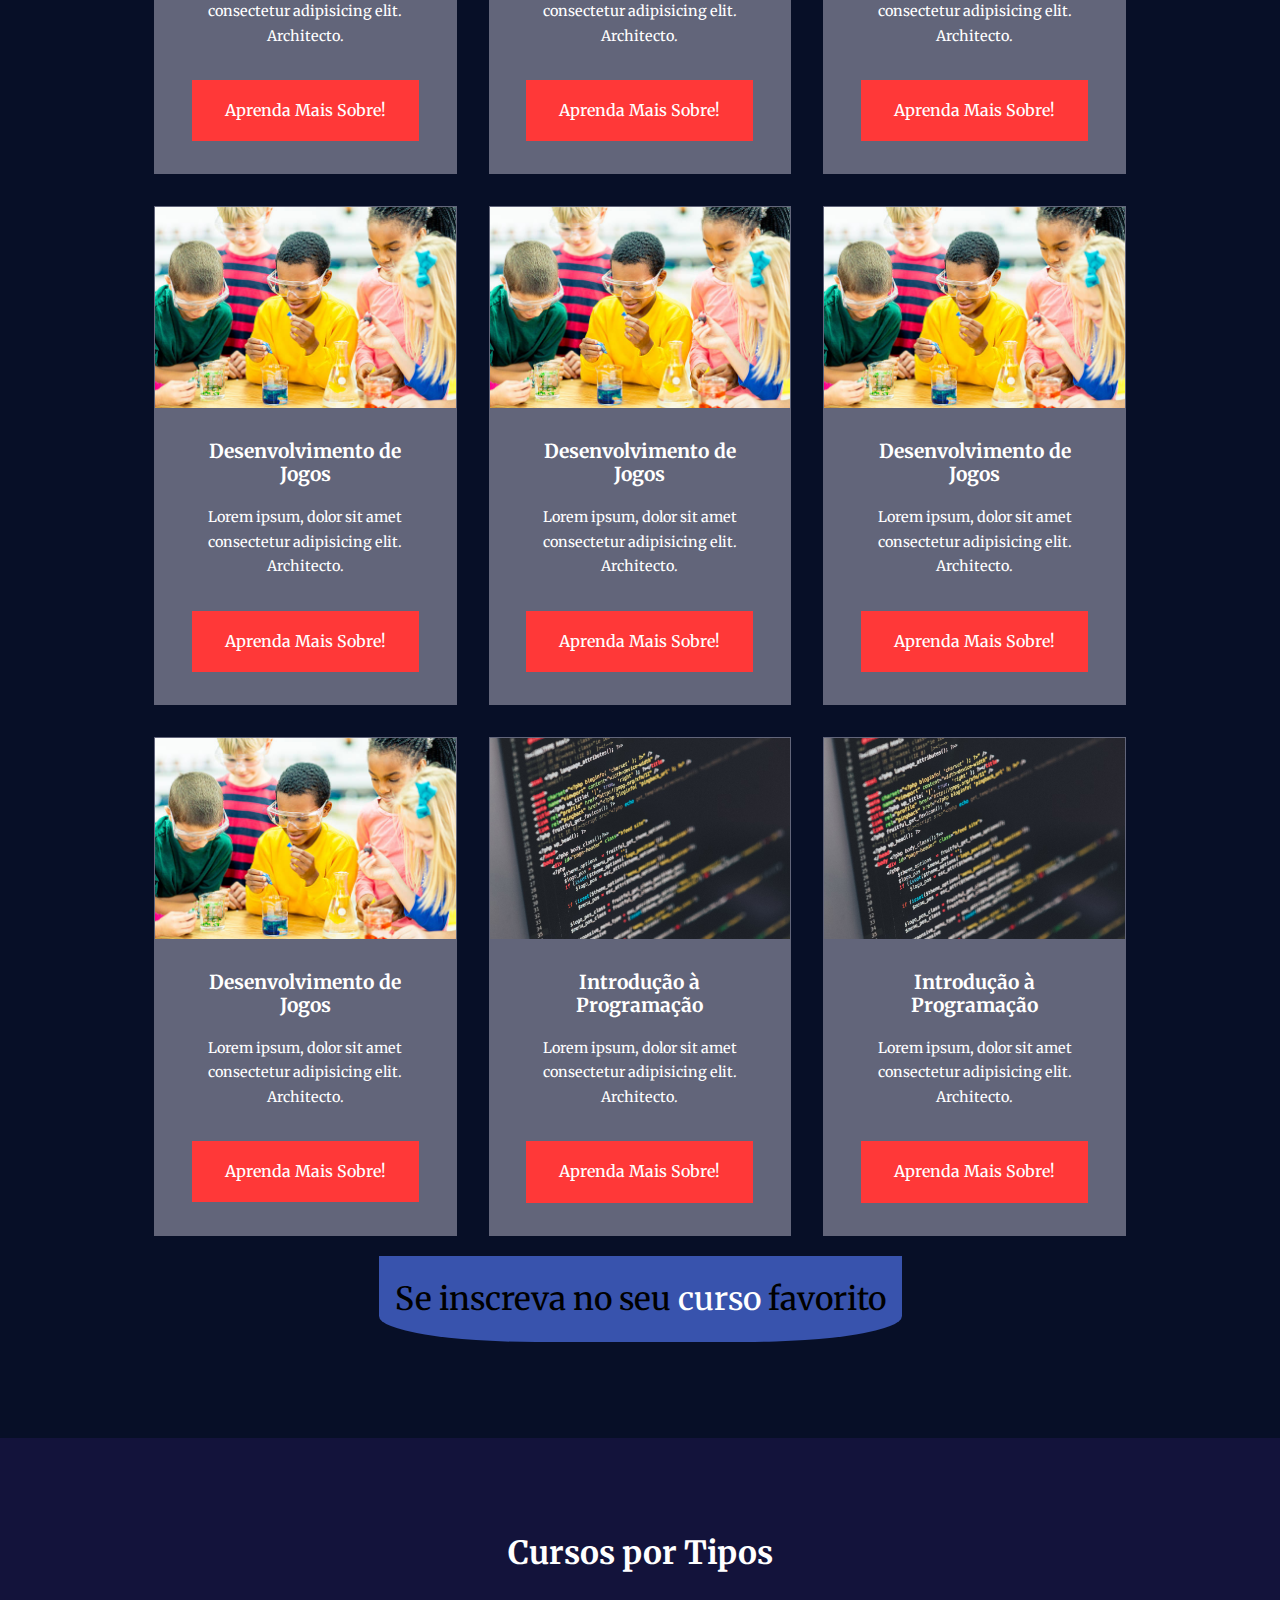
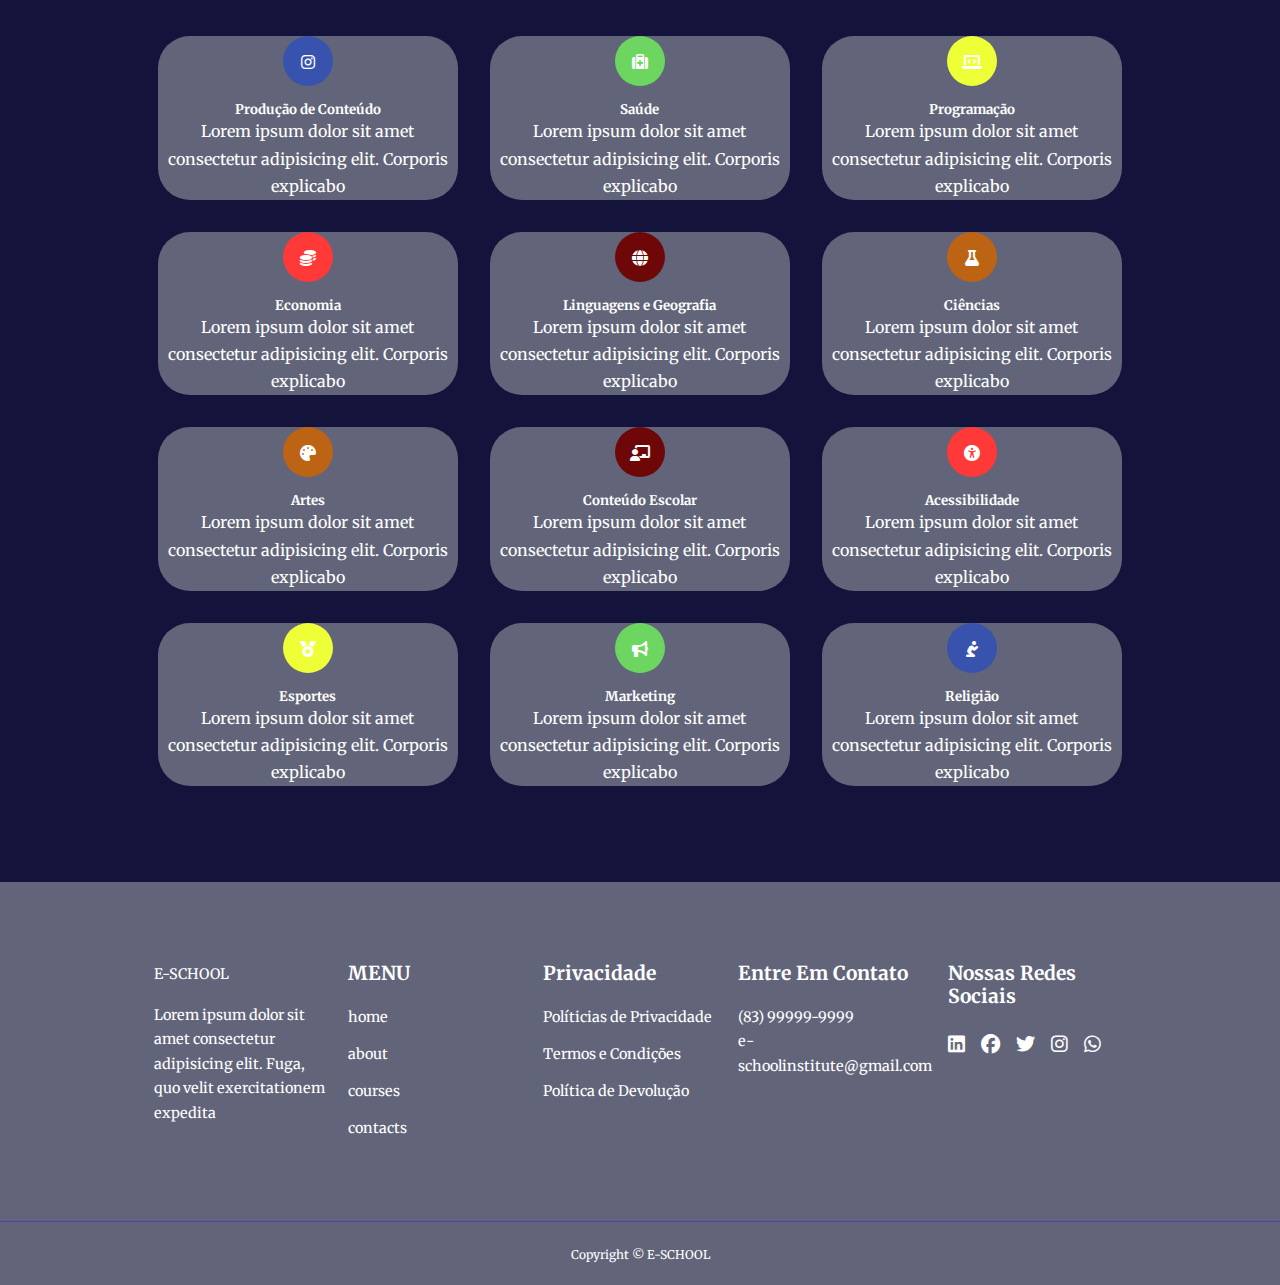
<file: courses.html>
<!DOCTYPE html>
<html lang="en">
<head>
    <meta charset="UTF-8">
    <meta name="viewport" content="width=device-width, initial-scale=1.0">
    <link rel="stylesheet" href="css/style.css">
    <link rel="stylesheet" href="css/courses.css">
    <link rel="stylesheet" href="https://cdn.jsdelivr.net/npm/swiper@11/swiper-bundle.min.css"/>

    <link rel="preconnect" href="https://fonts.googleapis.com">
    <link rel="preconnect" href="https://fonts.gstatic.com" crossorigin>
    <link href="https://fonts.googleapis.com/css2?family=Crimson+Text:ital,wght@0,400;0,600;0,700;1,400;1,600;1,700&family=League+Gothic&family=Merriweather:ital,opsz,wght@0,18..144,300..900;1,18..144,300..900&display=swap" rel="stylesheet">
    <link rel="stylesheet" href="https://cdnjs.cloudflare.com/ajax/libs/font-awesome/6.7.2/css/all.min.css" integrity="sha512-Evv84Mr4kqVGRNSgIGL/F/aIDqQb7xQ2vcrdIwxfjThSH8CSR7PBEakCr51Ck+w+/U6swU2Im1vVX0SVk9ABhg==" crossorigin="anonymous" referrerpolicy="no-referrer" />
    <link rel="preconnect" href="https://fonts.googleapis.com">
    <link rel="preconnect" href="https://fonts.gstatic.com" crossorigin>
    <title>Escola Web</title>
</head>
<body>
        <nav>
            <div class="container nav_container">
                
                <a href="index.html" class="title"><i class="fa-solid fa-school"></i>E-SCHOOL</a>
                    <ul class="nav-menu">
                        <li><a href="index.html">home</a></li>
                        <li><a href="about.html">about</a></li>
                        <li><a href="courses.html">courses</a></li>
                        <li><a href="contact.html">contacts</a></li>
                    </ul>
                    <button id = "open-menu-bttn"><i class="fa-solid fa-bars"></i></button>
                    <button id = "close-menu-bttn"><i class="fa-solid fa-x"></i></button>
                </div>
        </nav>
        <section class = "courses">
            <h2>Nossos Cursos Mais Populares</h2>
            <div class="container courses-container">
                <article class="course">
                    <div class="course-img">
                        <img src="images/course1.png">
                    </div>
                    <div class="course-info">
                        <h4>Introdução à Programação</h4>
                    <p>
                        Lorem ipsum, dolor sit amet consectetur adipisicing elit. Architecto.
                    </p>
                    <a href="courses.html" class="bttn bttn-primary">Aprenda Mais Sobre!</a>
                </div>
                 </article>
                 <article class="course">
                    <div class="course-img">
                        <img src="images/course2.png">
                    </div>
                    <div class="course-info">
                        <h4>Ciências Para Crianças</h4>
                    <p>
                        Lorem ipsum, dolor sit amet consectetur adipisicing elit. Architecto.
                    </p>
                    <a href="courses.html" class="bttn bttn-primary">Aprenda Mais Sobre!</a>
                    </div>
                 </article>
                 
                 <article class="course">
                    <div class="course-img">
                        <img src="images/course3.png">
                    </div>
                    <div class="course-info">
                        <h4>Desenvolvimento de Jogos</h4>
                    <p>
                        Lorem ipsum, dolor sit amet consectetur adipisicing elit. Architecto.
                    </p>
                    <a href="courses.html" class="bttn bttn-primary">Aprenda Mais Sobre!</a>
                </div>
                 </article>
            <article class="course">
                    <div class="course-img">
                        <img src="images/course1.png">
                    </div>
                    <div class="course-info">
                        <h4>Introdução à Programação</h4>
                    <p>
                        Lorem ipsum, dolor sit amet consectetur adipisicing elit. Architecto.
                    </p>
                    <a href="courses.html" class="bttn bttn-primary">Aprenda Mais Sobre!</a>
                </div>
                 </article>
                    
            <article class="course">
                        <div class="course-img">
                            <img src="images/course3.png">
                        </div>
                        <div class="course-info">
                            <h4>Desenvolvimento de Jogos</h4>
                        <p>
                            Lorem ipsum, dolor sit amet consectetur adipisicing elit. Architecto.
                        </p>
                        <a href="courses.html" class="bttn bttn-primary">Aprenda Mais Sobre!</a>
                    </div>
            </article>
            <article class="course">
                        <div class="course-img">
                            <img src="images/course3.png">
                        </div>
                        <div class="course-info">
                            <h4>Desenvolvimento de Jogos</h4>
                        <p>
                            Lorem ipsum, dolor sit amet consectetur adipisicing elit. Architecto.
                        </p>
                        <a href="courses.html" class="bttn bttn-primary">Aprenda Mais Sobre!</a>
                    </div>
            </article>
                <article class="course">
                        <div class="course-img">
                            <img src="images/course3.png">
                        </div>
                        <div class="course-info">
                            <h4>Desenvolvimento de Jogos</h4>
                        <p>
                            Lorem ipsum, dolor sit amet consectetur adipisicing elit. Architecto.
                        </p>
                        <a href="courses.html" class="bttn bttn-primary">Aprenda Mais Sobre!</a>
                    </div>
            </article>
                <article class="course">
                        <div class="course-img">
                            <img src="images/course3.png">
                        </div>
                        <div class="course-info">
                            <h4>Desenvolvimento de Jogos</h4>
                        <p>
                            Lorem ipsum, dolor sit amet consectetur adipisicing elit. Architecto.
                        </p>
                        <a href="courses.html" class="bttn bttn-primary">Aprenda Mais Sobre!</a>
                    </div>
            </article>
                <article class="course">
                        <div class="course-img">
                            <img src="images/course3.png">
                        </div>
                        <div class="course-info">
                            <h4>Desenvolvimento de Jogos</h4>
                        <p>
                            Lorem ipsum, dolor sit amet consectetur adipisicing elit. Architecto.
                        </p>
                        <a href="courses.html" class="bttn bttn-primary">Aprenda Mais Sobre!</a>
                    </div>
            </article>
                <article class="course">
                        <div class="course-img">
                            <img src="images/course3.png">
                        </div>
                        <div class="course-info">
                            <h4>Desenvolvimento de Jogos</h4>
                        <p>
                            Lorem ipsum, dolor sit amet consectetur adipisicing elit. Architecto.
                        </p>
                        <a href="courses.html" class="bttn bttn-primary">Aprenda Mais Sobre!</a>
                    </div>
            </article>
                <article class="course">
                        <div class="course-img">
                            <img src="images/course3.png">
                        </div>
                        <div class="course-info">
                            <h4>Desenvolvimento de Jogos</h4>
                        <p>
                            Lorem ipsum, dolor sit amet consectetur adipisicing elit. Architecto.
                        </p>
                        <a href="courses.html" class="bttn bttn-primary">Aprenda Mais Sobre!</a>
                    </div>
            </article>
                <article class="course">
                        <div class="course-img">
                            <img src="images/course3.png">
                        </div>
                        <div class="course-info">
                            <h4>Desenvolvimento de Jogos</h4>
                        <p>
                            Lorem ipsum, dolor sit amet consectetur adipisicing elit. Architecto.
                        </p>
                        <a href="courses.html" class="bttn bttn-primary">Aprenda Mais Sobre!</a>
                    </div>
            </article>
                <article class="course">
                        <div class="course-img">
                            <img src="images/course3.png">
                        </div>
                        <div class="course-info">
                            <h4>Desenvolvimento de Jogos</h4>
                        <p>
                            Lorem ipsum, dolor sit amet consectetur adipisicing elit. Architecto.
                        </p>
                        <a href="courses.html" class="bttn bttn-primary">Aprenda Mais Sobre!</a>
                    </div>
            </article>
            <article class="course">
                    <div class="course-img">
                        <img src="images/course1.png">
                    </div>
                    <div class="course-info">
                        <h4>Introdução à Programação</h4>
                    <p>
                        Lorem ipsum, dolor sit amet consectetur adipisicing elit. Architecto.
                    </p>
                    <a href="courses.html" class="bttn bttn-primary">Aprenda Mais Sobre!</a>
                </div>
                 </article>
                 <article class="course">
                    <div class="course-img">
                        <img src="images/course1.png">
                    </div>
                    <div class="course-info">
                        <h4>Introdução à Programação</h4>
                    <p>
                        Lorem ipsum, dolor sit amet consectetur adipisicing elit. Architecto.
                    </p>
                    <a href="courses.html" class="bttn bttn-primary">Aprenda Mais Sobre!</a>
                </div>
                 </article>
                </div>
                <div class="enroll-bttn"><a class="c-bttn" href="contact.html">Se inscreva no seu <span class="courses-span">curso</span> favorito </a></div>
            </div>
        </section>
        <section class="courses-plus">
            <h2>Cursos por Tipos</h2>
            <div class="container courses-type-container">
                <article class="courses-type">
                        <a href="">
                        <span class="type-icon"><i class="fa-brands fa-instagram"></i></span>
                        <h5>Produção de Conteúdo</h5>
                        <p>Lorem ipsum dolor sit amet consectetur adipisicing elit. Corporis explicabo</p>
                        </a>
                    </article>
                    <article class="courses-type">
                        <a href="">
                        <span class="type-icon"><i class="fa-solid fa-suitcase-medical"></i></span>
                        <h5>Saúde</h5>
                        <p>Lorem ipsum dolor sit amet consectetur adipisicing elit. Corporis explicabo</p>
                        </a>
                    </article>
                    <article class="courses-type">
                        <a href="">
                        <span class="type-icon"><i class="fa-solid fa-laptop-code"></i></span>
                        <h5>Programação</h5>
                        <p>Lorem ipsum dolor sit amet consectetur adipisicing elit. Corporis explicabo</p>
                        </a>
                    </article>
                    <article class="courses-type">
                        <a href="">
                        <span class="type-icon"><i class="fa-solid fa-coins"></i></span>
                        <h5>Economia</h5>
                        <p>Lorem ipsum dolor sit amet consectetur adipisicing elit. Corporis explicabo</p>
                        </a>
                    </article>
                    <article class="courses-type">
                        <a href="">
                        <span class="type-icon"><i class="fa-solid fa-globe"></i></span>
                        <h5>Linguagens e Geografia</h5>
                        <p>Lorem ipsum dolor sit amet consectetur adipisicing elit. Corporis explicabo</p>
                        </a>
                    </article>
                    <article class="courses-type">
                        <a href="">
                        <span class="type-icon"><i class="fa-solid fa-flask"></i></span>
                        <h5>Ciências</h5>
                        <p>Lorem ipsum dolor sit amet consectetur adipisicing elit. Corporis explicabo</p>
                        </a>
                    </article>
                    <article class="courses-type">
                        <a href="">
                        <span class="type-icon"><i class="fa-solid fa-palette"></i></span>
                        <h5>Artes</h5>
                        <p>Lorem ipsum dolor sit amet consectetur adipisicing elit. Corporis explicabo</p>
                        </a>
                    </article>
                    <article class="courses-type">
                        <a href="">
                        <span class="type-icon"><i class="fa-solid fa-chalkboard-user"></i></span>
                        <h5>Conteúdo Escolar</h5>
                        <p>Lorem ipsum dolor sit amet consectetur adipisicing elit. Corporis explicabo</p>
                        </a>
                    </article>
                    <article class="courses-type">
                        <a href="">
                        <span class="type-icon"><i class="fa-solid fa-universal-access"></i></span>
                        <h5>Acessibilidade</h5>
                        <p>Lorem ipsum dolor sit amet consectetur adipisicing elit. Corporis explicabo</p>
                        </a>
                    </article>
                    <article class="courses-type">
                        <a href="">
                        <span class="type-icon"><i class="fa-solid fa-medal"></i></span>
                        <h5>Esportes</h5>
                        <p>Lorem ipsum dolor sit amet consectetur adipisicing elit. Corporis explicabo</p>
                        </a>
                    </article>
                    <article class="courses-type">
                        <a href="">
                        <span class="type-icon"><i class="fa-solid fa-bullhorn"></i></span>
                        <h5>Marketing</h5>
                        <p>Lorem ipsum dolor sit amet consectetur adipisicing elit. Corporis explicabo</p>
                        </a>
                    </article>
                    <article class="courses-type">
                        <a href="">
                        <span class="type-icon"><i class="fa-solid fa-person-praying"></i></span>
                        <h5>Religião</h5>
                        <p>Lorem ipsum dolor sit amet consectetur adipisicing elit. Corporis explicabo</p>
                        </a>
                    </article>
            </div>
        </section>
            

<footer class="footer">
            <div class="container footer-container">
                <div class="footer-1">
                    <a href="index.html" class="footer-logo">E-SCHOOL</a>
                    <p>Lorem ipsum dolor sit amet consectetur adipisicing elit. Fuga, quo velit exercitationem expedita</p>
                </div>
                <div class="footer-2">
                    <h4>MENU</h4>
                    <ul class="footer-menu">
                        <li><a href="index.html">home</a></li>
                        <li><a href="about.html">about</a></li>
                        <li><a href="courses.html">courses</a></li>
                        <li><a href="contact.html">contacts</a></li>
                    </ul>
                </div>
                <div class="footer-3">
                    <h4>Privacidade</h4>
                    <ul class="privacy">
                        <li><a href="#">Políticias de Privacidade</a></li>
                        <li><a href="#">Termos e Condições</a></li>
                        <li><a href="#">Política de Devolução</a></li>
                    </ul>
                </div>
                <div class="footer-4">
                    <h4>Entre Em Contato</h4>
                    <p>(83) 99999-9999</p>
                    <p>e-schoolinstitute@gmail.com</p>
                </div>
                <div class="footer-5">
                    <h4>Nossas Redes Sociais</h4>
                <ul class="footer-socials">
                    <li><a href="#"><i class = "fa-brands fa-linkedin"></i></a></li>
                    <li><a href="#"><i class = "fa-brands fa-facebook"></i></a></li>
                    <li><a href="#"><i class = "fa-brands fa-twitter"></i></a></li>
                    <li><a href="#"><i class = "fa-brands fa-instagram"></i></a></li>
                    <li><a href="#"><i class = "fa-brands fa-whatsapp"></i></a></li>
                </ul>
                </div>
            </div>
            <div class="footer-copyright">
                <small>Copyright &copy; E-SCHOOL</small>
            </div>
        </footer>
        <script src="script.js"></script>
</body>
</html>
</file>
<file: css/style.css>
*{
    margin: 0;
    padding: 0;
    border: 0;
    outline: 0;
    text-decoration: none;
    list-style: none;
    box-sizing: border-box;
}

:root{
    --primaria: hwb(226 22% 32%);
    --sucess: hsl(114, 59%, 61%);
    --warning: hsl(65, 100%, 61%);
    --warning-variant: hwb(28 8% 26%);
    --danger: hsl(0, 100%, 61%);
    --danger-variant: hsl(0, 88%, 23%);
    --light: hsl(256, 100%, 94%);
    --black: lab(0% 0 0);
    --white: hsl(0, 0%, 100%);
    --bg: rgb(7, 15, 39);
    --bg1: lch(42.98% 12.78 281.87);
    --bg2: rgb(75, 66, 173);

    --transition: all 2s ease;
    --transition2: all 400ms ease; 
}

body{
    font-family: "Merriweather", serif;
    line-height: 1.7;
    color: var(--white);
    background-color: var(--bg);
}

.container{
    width: 76%;
    margin: 0 auto;
}
section{
    padding: 6rem 0;

}
section h2{
    text-align: center;
    margin-bottom: 4rem;
}
h1,h2,h3,h4, h5{
    line-height: 1.2;
}
h1{
    font-size: 2.4rem;
}
h2{
    font-size: 2rem;
}
h3{
    font-size: 1.6rem;
}
h4{
    font-size: 1.2rem;
}
a{
    font-size: 1.5;
    color: var(--white);
}

img{
    width: 100%;
    display: block;
    object-fit: cover;
}
.bttn{
    display: inline-block;
    color: var(--black);
    background-color: var(--white);
    padding: 1rem 2rem;
    border: 1px solid transparent;
    font-weight: 500;
    transition: var(--transition)
}
.bttn:hover{
    background: transparent;
    color: var(--white);
    border-color: var(--white);
}

.bttn-primary{
    background-color: var(--danger);
    color: var(--white);
}
nav{
    background-color: transparent;
    width: 100vw;
    height: 5rem;
    position: fixed;
    top: 0;
    z-index: 11;
}
nav i{
    align-self: flex-start;
    top: 0;
    padding: 1rem;
    font-size: 2rem;
}
.window-scroll{
    background: var(--primaria);
    box-shadow: 0 1rem 2rem rgba(0, 0, 0, 0.2);
}
.nav_container{
    height: 100%;
    display: flex;
    justify-content: space-between;
    align-items: center;
}
nav button{
    display: none;
}
.nav-menu{
    display: flex;
    align-items: center;
    padding: 1rem;
    gap: 4rem;
}
.nav-menu a{
    transition: var(--transition);
    font-size: 0.9rem;
}
.nav-menu a:hover{
    color: var(--sucess);
}
header{
    position: relative;
    top: 5rem;
    overflow: hidden;
    height: 70vh;
    margin-bottom: 5rem;
}
.header_container{
    display: grid;
    grid-template-columns: 1fr 1fr;
    align-items: center;
    gap: 2rem;
    height: 100%;
}
.header-left span{
    color: var(--primaria);
}
.header-left p{
    margin: 1rem 0 2.4rem;
}
.categories{
    background: var(--bg2);
    height: 29rem;
}
.categories h1{
    line-height: 1;
    margin-bottom: 3rem;
}
.categories-container{
    display: grid;
    grid-template-columns: 40% 60%;
    gap: 4rem;
}
.categories-left{
    margin-right: 4rem; ;
}
.categories-left p{
    margin: 1rem 0 3rem;
}
.categories-right{
    display: grid;
    grid-template-columns: repeat(3, 1fr);
    gap: 1.2rem;
}
.category{
    background-color: var(--bg1);
    padding: 1.6rem;
    border-radius: 2rem;
    transition: var(--transition2);
}
.category:hover{
    transform: scale(1.05);
    box-shadow: 0 3rem 3rem rgba(0, 0, 0, 0.3);
}
.category:nth-child(2) .category-icon{
    background: var(--danger);
}
.category:nth-child(3) .category-icon{
    background: var(--sucess);
}
.category:nth-child(4) .category-icon{
    background: var(--sucess);
}
.category:nth-child(5) .category-icon{
    background: var(--warning);
}
.category-icon{
    background: var(--primaria);
    font-size: 1rem;
    padding: 1rem;
    border-radius: 1.2rem;

}

.category h5{
    margin: 2rem 0 1rem;
}

.category p{
    font-size: 0.85rem;
}

.courses{
    margin-top: 10rem;   
}
.courses-container{
    display: grid;
    gap: 2rem;
    grid-template-columns: repeat(3,1fr);
}
.course{
    background:var(--bg1);
    text-align: center;
    border: 1px solid transparent;
    transition: var(--transition2);
    
}
.course:hover{
    border-color: var(--primaria);
    background: transparent;
}
.course-info{
    padding: 2rem;
}
.course-info p{
    margin: 1.2rem 0 2rem;
    font-size: 0.9rem;
}

.faqs{
    background: var(--bg1);
    box-shadow: inset 0 0 3rem rgba(0, 0, 0, 0.3);
}
.faqs-container{
    display: grid;
    grid-template-columns: 1fr 1fr;
    gap: 1rem;
}
.faq{
    padding: 2rem;
    display: flex;
    align-items: center;
    gap: 1.4rem;
    height: fit-content;
    background: var(--primaria);
    cursor: pointer;
}
.faq h4{
    font-size: 1rem;
    line-height: 2.3;
}
.faq-icon{
    align-self: flex-start;
    font-size: 1.2rem;
}
.faq p{
    margin-top: 0.8rem;
    display: none;
}
.faq.open p{
    display: block;
}
.age-ranges{
    margin-top: 10rem;   
}
.age-ranges-container{
    display: grid;
    gap: 2rem;
    grid-template-columns: repeat(3,1fr);
}
.age{
    align-items: center;
    text-align: center;
    color: var(--white);
    background-color: var(--bg1);
    padding: 1.6rem;
    border-radius: 2rem;
    transition: var(--transition2);
}

.age:hover{
    background: var(--white);
    color: var(--primaria);
}


.age h5{
    font-size: 1.5rem;
    margin: 1rem;
    line-height: 2.3rem;
}
.age p{
    font-size: 1rem;
    font-weight: 500;
    margin: 0.8rem;
}
.age a{
    color: inherit;
}
.age-img img{
    display:flex;
    width: 300px;        
    height: 300px;        
    border-radius: 50%;
}
.testimonials-container{
    width: 100%;
    max-width: 800px;
    align-items: center;
    overflow: hidden;
    position: relative;
    margin-bottom: 5rem;
}
.testimonial{
    padding-top: 2rem;
}
.avatar img{
    width: 100px; 
    height: 100px;
    border-radius: 50%;
    overflow: hidden;
    margin: 0 auto 1.2rem;
    border: 1rem solid var(--bg2)
}
.testimonial-info{
    text-align: center;   
}
.testimonial-body{
    background: var(--primaria);
    padding: 2rem;
    margin-top: 3rem;
    position: relative;
    height: 80%;
    width: fit-content;
}
.testimonial-body::before{
    content: "";
    display: block;
    background: linear-gradient(135deg, transparent, var(--primaria), var(--primaria));
    width: 3rem;
    height: 3rem;
    left: 50%;
    top: -1.5rem;
    transform: rotate(45deg)
}
.swiper-wrapper{
    width: 100%;
    display:flex;
}
.swiper-pagination{
    display: none;
}
.swiper-slide{
    display: flex;
    justify-content: center;
    font-size: 15px;
    background: transparent;
    transition: transform 0.5s ease-in-out;
}

.footer{
    background: var(--bg1);
    padding-top: 5rem;
    font-size: 0.9rem;
}
.footer-container{
    display: grid;
    grid-template-columns: repeat(5, 1fr);
    gap: 1rem;

}
.footer-container > div h4{
    margin-bottom: 1.2rem;
}
.footer-1 p{
    margin: 1rem 0 2rem;
}
.footer ul li{
    margin-bottom: 0.8rem;
}
.footer ul li a:hover{
    text-decoration: underline;
}
.footer-socials{
    display: flex;
    justify-content: flex-start;
    gap: 1rem;
    font-size: 1.2rem;
    margin-top: 0.1rem;
}
.footer-copyright{
    text-align: center;
    margin-top: 4rem;
    padding: 1.2rem 0;
    border-top: 1px solid var(--bg2);
}

@media screen and (max-width: 1024px ) {
    .container{
        width: 90%;
    }
    h1{
        font-size: 2.2rem;
    }
    h2{
        font-size: 1.7rem;
    }
    h3{
        font-size: 1.4rem;
    }
    h4{
        font-size: 1.2rem;
    }
    nav button#open-menu-bttn{
        display: block;
        background: transparent;
        font-size: 1.8rem;
        color:var(--white);
        cursor: pointer;
    }
    nav button#close-menu-bttn{
        background: transparent;
        font-size: 1.8rem;
        color:var(--white);
        cursor: pointer;
        display: none;
    }
    .nav-menu {
        position: fixed;
        top: 5rem;
        right: 5%;
        height: fit-content;
        width: 18rem;
        flex-direction: column;
        gap: 0;
        display: none;
    }
    .nav-menu li{
        width: 100%;
        height: 6rem;
        opacity: 0;
        animation: animateNavItems 1s linear forwards;
    }
    .nav-menu li:nth-child(2){
        animation-delay: 200ms;
    }
    .nav-menu li:nth-child(3){
        animation-delay: 400ms;
    }
    .nav-menu li:nth-child(4){
        animation-delay: 500ms;
    }
    @keyframes animateNavItems{
        0%{
            opacity: 0;
            transform: translateY(20px);
        } 
        100%{
            opacity: 1;;
            transform: translateY(0);
        }
    }
    .nav-menu li a {
        background: var(--primaria);
        box-shadow: -4rem 6rem 10rem rgba(0, 0, 0, 0.6);
        width: 100%;
        height: 100%;
        display: grid;
        place-items: center;
    }
    .nav-menu li a:hover {
        background: var(--bg2);
        color: var(--white);

    }
    .header{
        height: 52vh;
        margin-bottom: 4rem;
        height:fit-content;
    }
    .header_container{
        gap: 0;
        padding-bottom: 3rem;
    }   
    .categories{
        height: fit-content;
    }
    .categories-container{
        grid-template-columns: 1fr;
        gap: 3rem;
    }
    .categories-left{
        margin-right: 0;
    }
    .courses{
        margin-top: 0;
    }
    .courses-container{
        grid-template-columns: 1fr 1fr;
    }
    .faqs-container{
        grid-template-columns: 1fr;
    }
    .faq{
        padding: 1.5rem;
    }
    .age-ranges-container {
        grid-template-columns: 1fr;
        gap: 3rem;
    }
    .age{
        width: 80%;
    }
    .age-img{
        display: inline-block;
    }
    .testimonials-container {
    display: grid;
    grid-template-columns: 1fr;
    align-items: center;
    padding: 2rem;
    margin-top: 2rem;
    gap: 2rem;
    }
    .testimonial {
    background-color: var(--bg2);
    border-radius: 1.5rem;
    padding: 1.5rem;
    width: 100%;
    height: 80%;
    max-width: 400px;
    box-shadow: 0 0.5rem 1rem rgba(0,0,0,0.3);
    transition: transform 0.3s ease;
}

.testimonial:hover {
    transform: scale(1.02);
}

.testimonial-info h5 {
    font-size: 1.1rem;
    margin-bottom: 0.3rem;
}

.testimonial-info small {
    font-size: 0.85rem;
    color: var(--light);
}

.testimonial-body {
    background: var(--primaria);
    color: var(--white);
    border-radius: 1rem;
    padding: 1rem;
    font-size: 0.95rem;
    margin-top: 1rem;
    text-align: center;
}

.testimonial-body::before {
    top: -1rem;
    width: 2rem;
    height: 2rem;
}

.avatar img {
    width: 80px;
    height: 80px;
    border: 6px solid var(--bg2);
}
.footer-container{
        grid-template-columns: 1fr 1fr;
    }
}
@media screen and (max-width: 660px){
    .container{
        width: 94%;
    }
    .nav-menu{
        right: 3%;
    }
    .header{
        height: 100vh;
    }
    .header_container{
        grid-template-columns: 1fr;
        text-align: center;
        margin-top: 0;
    }
    .header-left p{
        margin-bottom: 1.3rem;
    }
    .categories-right{
        grid-template-columns: 1fr 1fr;
        gap: 0.7rem;
    }
    .category{
        padding: 1rem;
        border-radius: 1rem;
    }
    .category-icon{
        margin-top: 4px;
        display: inline-block;
    }
    .courses-container{
        grid-template-columns: 1fr;
    }
    .testimonial-body{
        padding: 1.2rem;
    }
    .footer-container{
        display: grid;
        grid-template-columns: 1fr;
        justify-content: center;
        text-align: center;
        gap: 2rem;
    }
    .footer-5{
        display: flex;
        flex-direction: column;
        align-items: center;
    }
    .footer-socials{
        justify-content: center;
        transition: all var(--transition);
    }
    .footer-socials a:hover{
        color: var(--bg);
        font-size: 1.5rem;
        
    }
}
</file>
<file: css/about.css>
*{
    margin: 0;
    padding: 0;
    border: 0;
    outline: 0;
    text-decoration: none;
    list-style: none;
    box-sizing: border-box;
}

.about-info{
    margin: top 1rem;
    background: #43558aad;;
}
.about-info-container {
    display: grid;
    grid-template-columns: 50% 40%;
    align-items: center;
    gap: 2rem;
    height: 100%;
    
}
.about-info-left{
    margin-left: 10%
}
.about-info-left p{
   margin: 1rem 0 1.4rem;
}
.about-info-right{
    display: flex;
    align-items: center; 
    justify-content: center; 
}
.about-info-right img{
    
    height: 650px;
    width: 800px;
}
.about-info-left span{
    color: var(--primaria);
}
.about-achievements{
    margin-top: 1rem;
}
.about-achievements-container{
    display: grid;
    grid-template-columns: 45% 40%;
    gap: 5rem
}
.about-achievements-right {
    margin-left: 2rem;
}
.about-achievements-right p{
    margin: 1rem 0 2.4rem;
}
.achievements-cards{
    display: grid;
    grid-template-columns: repeat(3, 1fr);
    gap: 1.5rem;
}
.achievement-card{
    background: var(--bg1);
    padding: 1.6rem;
    border-radius: 1rem;
    text-align: center;
    transition: var(--transition);
}
.achievement-card:hover{
    background: var(--white);
    color: var(--primaria);
    box-shadow: 0 1rem 2rem rgba(0, 0, 0, 0.2);
}
.shape{
    border-radius: 50% 50% 0 0;
    background: var(--primaria);
    width: 100%;
    overflow: hidden;
    display: flex;
    justify-content: center;
    align-items: center;
}
.shape img {
    width: 100%;
    height: 100%;
    object-fit: cover;
    transform: translateY(15%);
}
.achievement-icon{
    font-size: 2rem;
    background-color: var(--sucess);
    padding: 0.6rem;
    border-radius: 1rem;
    display: inline-block;
    margin-bottom: 2rem;
    border-width: 1rem;
}
.achievement-card:nth-child(2) .achievement-icon{
    background-color: var(--warning);
}
.achievement-card:nth-child(3) .achievement-icon{
    background-color: var(--danger);
}
.achievement-card p{
    margin-top: 1rem;
}
.about-team {
    background: var(--bg1);
    box-shadow: inset 0 0 3rem rgba(0, 0, 0, 0.5);
}
.team-container{
    display: grid;
    grid-template-columns: repeat(4, 1fr);
    gap: 2rem;
    max-width: 1200px;
    margin: 0 auto;
    padding: 0 1rem;
}
.team-member{
    background: var(--bg2);
    padding: 2rem;
    border: 1px solid transparent;
    position: relative;
    overflow: hidden;
}
.team-member:hover{
    background: rgba(24, 21, 67, 0.73);
    border-color: var(--primaria);
}
.team-member-avatar{
     width: 200px; 
    height: 200px; 
    overflow: hidden; 
    border-radius: 30%; 
    margin-bottom: 1rem;
}

.team-member-avatar img{
    width: 100%;        
    height: 100%;        
    object-fit: cover;
    filter: saturate(0);
}
.team-member:hover img{
    filter: saturate(1);    
}
.team-member-info *{
    text-align: center;
    margin-top: 1.4rem;
}
.team-member-info p{
    color: var(--light);
}
.team-member-socials{
    position: absolute;
    transform: translateY(-50%);
    top: 50%;
    right: -100%;
    display: flex;
    flex-direction: column;
    background: var(--primaria);
    border-radius: 1rem 0 0 1rem;
    box-shadow: -2rem 0 2rem rgba(0, 0, 0, 0.5);
    transition: var(--transition);
}
.team-member:hover .team-member-socials{
    right: 0;
}
.team-member-socials a{
    padding: 1rem;
}
@media screen and (max-width: 1024px){
    .about-info{
        margin-top: 2rem;
    }
    .about-info-container{
        gap: 4rem;
        grid-template-columns: 1fr;
    }
    .about-info-right{
        display: none;
    }
    .about-info-left{
        width: 80%;
        margin: 0 auto;
    }
    .about-achievements{
        margin-top: 2rem;
    }
    .about-achievements-container{
        gap: 4rem;
        grid-template-columns: 1fr;
    }
    .about-achievements-left{
        width: 80%;
        margin: 0 auto;
    }
    .achievements-cards{
        width: 80%;
        margin: 0 auto;
    }
    .team-container{
        grid-template-columns: repeat(2, 1fr);
        gap: 1.5rem;
    }
    .team-member{
        padding: 1.5rem;
    }
    .team-member-avatar{
        width: 200px;
        height: 200px;
        margin: 0 auto 1rem;
    }
}
@media screen and (max-width: 600px) {
   
    .achievements-cards{
        grid-template-columns: 1fr 1fr;
        gap: 0.7rem;
    }
    .team-container{
        grid-template-columns: 1fr 1fr;
        gap: 0.7rem;
    }
    .team-member{
        padding: 0;
        overflow: hidden;
    }
    .team-member-avatar{
        width: 270px;
        height: 270px;
        object-fit: cover;
        border-radius: 0;
    }
    .team-member p{
        margin-bottom: 1.5rem;
    }
}
</file>
<file: css/contact.css>
.contact-container{
    background: var(--bg1);
    padding: 4rem;
    display: grid;
    grid-template-columns: 40% 60%;
    gap: 4rem;
    height: 30rem;
    margin: 7rem auto;
    border-radius: 1rem;
}

.contact-aside{
    background: var(--primaria);
    padding: 3rem;
    border-radius: 1rem;
    position: relative;
    bottom: 10rem;
}
.aside-img{
    background-size: cover;
    margin-bottom: 2rem
}
.contact-aside h2{
    text-align: left;
    margin-bottom: 1rem;
}
.contact-aside p{
    font-size: 0.9rem;
    margin-bottom: 2rem;
}
.contact-details li{
    display: flex;
    gap: 1rem;
    align-items: center;
    margin-bottom: 1rem;

}
.contact-socials{
    display: flex;
    gap: 0.8rem;
    margin-top: 3rem;
}
.contact-socials a{
    background: var(--bg2);
    padding: 0.5rem;
    border-radius: 50%;
    font-size: 0.9rem;
    transition: var(--transition2);
}
.contact-socials a:hover{
    background: transparent;
}
.contact-form{
    display: flex;
    flex-direction: column;
    gap: 1.2rem;
    margin-right: 4rem;
}
.form-name{
    display: flex;
    gap: 1.2rem;
}
.contact-form input[type="text"]{
    width: 50%;
} 
input, textarea{
    width: 100%;
    padding: 1rem;
    background: var(--bg);
    color: var(--white);
}
.contact-form .bttn{
    width: max-content;
    margin-top: 1rem;
    cursor: pointer;
}
@media screen and (max-width: 1024px) {
    .contact{
        padding-bottom: 0;
    }
    .contact-container{
        gap: 1.5rem;
        margin-top: 3rem;
        height: auto;
        padding: 1.5rem;
    }
    .contact-aside{
        width: auto;
        padding: 1.5rem;
        bottom: 0;
    }
    .contact-form{
        align-self: center;
        margin-right: 1.5rem;
    }
}
@media screen and (max-width: 600px) {
    .contact-container{
        grid-template-columns: 1fr;
        gap: 3px;
        margin-top: 0;
        padding: 0;
    }
    .contact-form{
        margin: 0.5rem 1.5rem 3rem;
    }
    .form-name{
        flex-direction: column;
    }
    .form-name input [type="text"] {
        width: 100%;
    }
}
</file>
<file: css/courses.css>
*{
    margin: 0;
    padding: 0;
    border: 0;
    outline: 0;
    text-decoration: none;
    list-style: none;
    box-sizing: border-box;
}
.courses{
    margin-top: 1rem;
}
.enroll-bttn{
    display: flex; 
    justify-content: center; 
    margin-top: 20px;
    width: 100%;
}
.c-bttn{
    background: var(--primaria);
    font-size: 2rem;
    padding: 1rem 1rem;
    border:1px transparent;
    border-radius: 0 0 30% 30%;
    font-weight: 500;
    transition: var(--transition);
    align-self: center;
    color: var(--black);
}
.c-bttn:hover{
    background: transparent;
    color: var(--white);
    border-color: var(--white);
}
.enroll-bttn span{
    color: var(--white);
}
.courses-plus{
    background: rgba(24, 21, 67, 0.73);
    
    display: flex;
    flex-direction: column;
    justify-content: center;
    align-items: center;
}
.courses-type-container{
    max-width: 1200px;
    display: flex;
    flex-wrap: wrap;
    justify-content: center;
    gap: 2rem;
    text-align: center;
    align-items: center; 
    width: 93%;
}
.courses-type{
    background-color: var(--bg1);
    border-radius: 2rem;
    height: fit-content;
    width: 300px;
    text-align: center;
    transition: var(--transition);
}
.type-icon {
    display: inline-block;
    background: var(--primaria);
    padding: 0.8rem;
    width: 50px;
    height: 50px;
    text-align: center;
    border-radius: 50%;
    color: var(--white);
    margin-bottom: 1rem;
    font-size: 1rem;
}
.courses-type:hover{
    transform: scale(1.05);
    background-color: transparent;
    border: 2px solid var(--primaria);
}
.courses-type-container > :nth-child(2) .type-icon{
    background: var(--sucess);
}
.courses-type-container > :nth-child(3) .type-icon{
    background-color: var(--warning)
}
.courses-type-container > :nth-child(4) .type-icon{
    background-color: var(--danger);
}
.courses-type-container > :nth-child(5) .type-icon{
    background-color: var(--danger-variant);
}
.courses-type-container > :nth-child(6) .type-icon{
    background: var(--warning-variant);
}
.courses-type-container > :nth-child(7) .type-icon{
    background-color: var(--warning-variant);
}
.courses-type-container > :nth-child(8) .type-icon{
    background-color: var(--danger-variant)
}
.courses-type-container > :nth-child(9) .type-icon{
    background: var(--danger);
}
.courses-type-container > :nth-child(10) .type-icon{
    background: var(--warning);
}
.courses-type-container > :nth-child(11) .type-icon{
    background: var(--sucess);
}
@media screen and (max-width: 1024px){
    .enroll-bttn{
        width: 80%;
        gap: 4rem;
        grid-template-columns: 1fr;
        margin: 0 auto;
        text-align: center;
    }
    .courses-plus{
        margin-top: 2rem;
        padding-left: 1rem;
        padding-right: 1rem;
    }
    .courses-type-container{
        align-items: center;
        margin-top: 2rem;
        gap: 1rem;
    }
    .courses-type {
        display: flex;
        flex-direction: column;
        align-items: center; 
        padding: 2rem; 
    }
    .type-icon {
        margin-bottom: 1.5rem; 
        font-size: 1.2rem;
        width: 60px;
        height: 60px;
        padding: 1rem;
    }
    .courses-type h5 { 
        font-size: 1.8rem;
        margin-bottom: 1rem;
        text-align: center;
    }
    .courses-type p { 
        font-size: 1.1rem;
        text-align: center;
    }
}
@media screen and (max-width: 700px){
    .courses-type h5 { 
        font-size: 2rem;
        margin-bottom: 1rem;
        text-align: center;
    }
    .courses-type p { 
        font-size: 1.6rem;
        text-align: center;
    }
}
</file>
